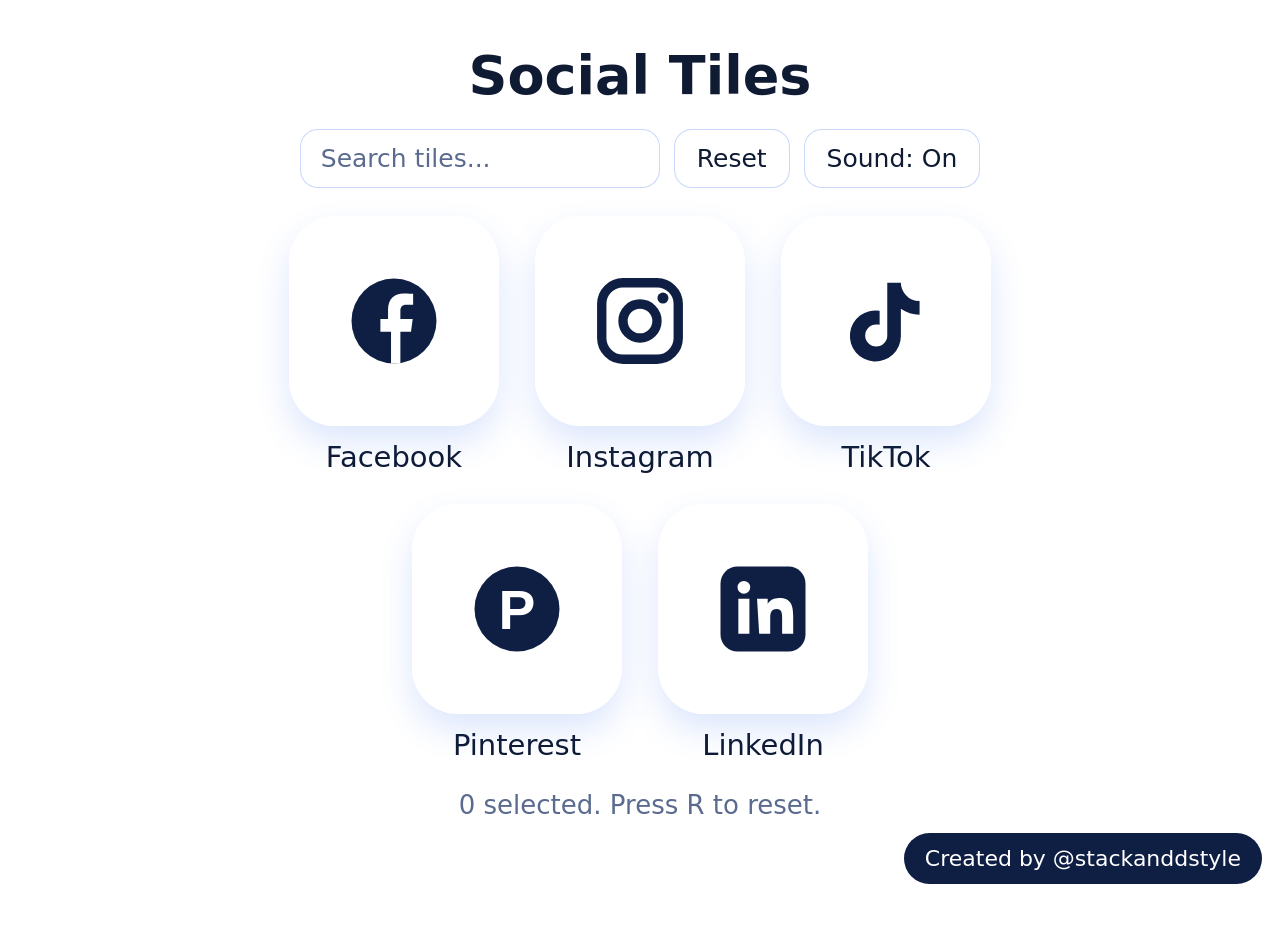
<file: index.html>
<!DOCTYPE html>
<html lang="en">
<head>
  <meta charset="UTF-8">
  <meta name="viewport" content="width=device-width, initial-scale=1">
  <title>3D Social Tiles</title>
  <link rel="stylesheet" href="style.css">
</head>
<body>
  <!-- Shared gradient used by the Instagram logo when it is active -->
  <svg width="0" height="0" style="position:absolute" aria-hidden="true" focusable="false">
    <defs>
      <linearGradient id="igGrad" x1="0" y1="1" x2="1" y2="0">
        <stop offset="0" stop-color="#FEDA75"/>
        <stop offset=".35" stop-color="#FA7E1E"/>
        <stop offset=".65" stop-color="#D62976"/>
        <stop offset="1" stop-color="#4F5BD5"/>
      </linearGradient>
    </defs>
  </svg>

  <main class="demo" aria-labelledby="demo-title">
    <h1 id="demo-title" class="demo__title">Social Tiles</h1>

    <div class="demo__controls">
      <label class="visually-hidden" for="search">Search tiles</label>
      <input id="search" class="demo__search" type="search" placeholder="Search tiles..." autocomplete="off">
      <button id="reset" class="demo__btn" type="button">Reset</button>
      <button id="sound" class="demo__btn" type="button" aria-pressed="true">Sound: On</button>
    </div>

    <div class="stage" id="stage" role="group" aria-label="Social media tiles">

      <div class="slot">
        <button class="tile" type="button" data-id="facebook" data-label="Facebook" aria-pressed="false" aria-label="Facebook" style="--brand:#1877F2">
          <span class="tile__glass">
            <svg class="ic" viewBox="0 0 24 24" aria-hidden="true">
              <circle class="shape" cx="12" cy="12" r="10"/>
              <path class="mark" d="M13.5 22v-7.5h2.5l.4-3h-2.9V9.7c0-.9.3-1.5 1.5-1.5h1.5V5.6c-.3 0-1.2-.1-2.2-.1-2.2 0-3.7 1.3-3.7 3.8v2.2H8.8v3h2.5V22z"/>
            </svg>
          </span>
        </button>
        <span class="tile__label">Facebook</span>
      </div>

      <div class="slot">
        <button class="tile" type="button" data-id="instagram" data-label="Instagram" aria-pressed="false" aria-label="Instagram" style="--brand:#E1306C">
          <span class="tile__glass">
            <svg class="ic" viewBox="0 0 24 24" aria-hidden="true">
              <rect class="ig" x="3" y="3" width="18" height="18" rx="5" fill="none" stroke-width="2.2"/>
              <circle class="ig" cx="12" cy="12" r="4" fill="none" stroke-width="2.2"/>
              <circle class="igdot" cx="17.4" cy="6.6" r="1.3"/>
            </svg>
          </span>
        </button>
        <span class="tile__label">Instagram</span>
      </div>

      <div class="slot">
        <button class="tile" type="button" data-id="tiktok" data-label="TikTok" aria-pressed="false" aria-label="TikTok" style="--brand:#111111">
          <span class="tile__glass">
            <svg class="ic" viewBox="0 0 24 24" aria-hidden="true">
              <path class="tt-c" transform="translate(-.9 -.6)" d="M16.6 5.8A4.3 4.3 0 0 1 15.5 3h-3.2v12.4a2.6 2.6 0 1 1-2.6-2.6c.3 0 .5 0 .8.1V9.6a6 6 0 1 0 5 5.9V9.1a7.6 7.6 0 0 0 4.4 1.4V7.3a4.3 4.3 0 0 1-3.3-1.5z"/>
              <path class="tt-p" transform="translate(.9 .6)" d="M16.6 5.8A4.3 4.3 0 0 1 15.5 3h-3.2v12.4a2.6 2.6 0 1 1-2.6-2.6c.3 0 .5 0 .8.1V9.6a6 6 0 1 0 5 5.9V9.1a7.6 7.6 0 0 0 4.4 1.4V7.3a4.3 4.3 0 0 1-3.3-1.5z"/>
              <path class="shape" d="M16.6 5.8A4.3 4.3 0 0 1 15.5 3h-3.2v12.4a2.6 2.6 0 1 1-2.6-2.6c.3 0 .5 0 .8.1V9.6a6 6 0 1 0 5 5.9V9.1a7.6 7.6 0 0 0 4.4 1.4V7.3a4.3 4.3 0 0 1-3.3-1.5z"/>
            </svg>
          </span>
        </button>
        <span class="tile__label">TikTok</span>
      </div>

      <div class="slot">
        <button class="tile" type="button" data-id="pinterest" data-label="Pinterest" aria-pressed="false" aria-label="Pinterest" style="--brand:#E60023">
          <span class="tile__glass">
            <svg class="ic" viewBox="0 0 24 24" aria-hidden="true">
              <circle class="shape" cx="12" cy="12" r="10"/>
              <text class="mark" x="12" y="16.8" text-anchor="middle" font-family="Poppins, Arial, sans-serif" font-weight="700" font-size="13">P</text>
            </svg>
          </span>
        </button>
        <span class="tile__label">Pinterest</span>
      </div>

      <div class="slot">
        <button class="tile" type="button" data-id="linkedin" data-label="LinkedIn" aria-pressed="false" aria-label="LinkedIn" style="--brand:#0A66C2">
          <span class="tile__glass">
            <svg class="ic" viewBox="0 0 24 24" aria-hidden="true">
              <rect class="shape" x="2" y="2" width="20" height="20" rx="4"/>
              <path class="mark" d="M6.2 9.6h2.6v8.2H6.2zM7.5 5.4a1.5 1.5 0 1 1 0 3 1.5 1.5 0 0 1 0-3zM10.6 9.6h2.5v1.2c.4-.7 1.3-1.4 2.7-1.4 2.8 0 3.3 1.8 3.3 4.2v4.2h-2.6v-3.7c0-.9 0-2.1-1.3-2.1s-1.5 1-1.5 2v3.8h-2.6z"/>
            </svg>
          </span>
        </button>
        <span class="tile__label">LinkedIn</span>
      </div>

    </div>

    <p class="demo__hint" id="hint" aria-live="polite">Hover a tile to see its brand color. Click to select.</p>
  </main>

  <div class="credit">Created by @stackanddstyle</div>
  <script src="script.js"></script>
</body>
</html>
</file>
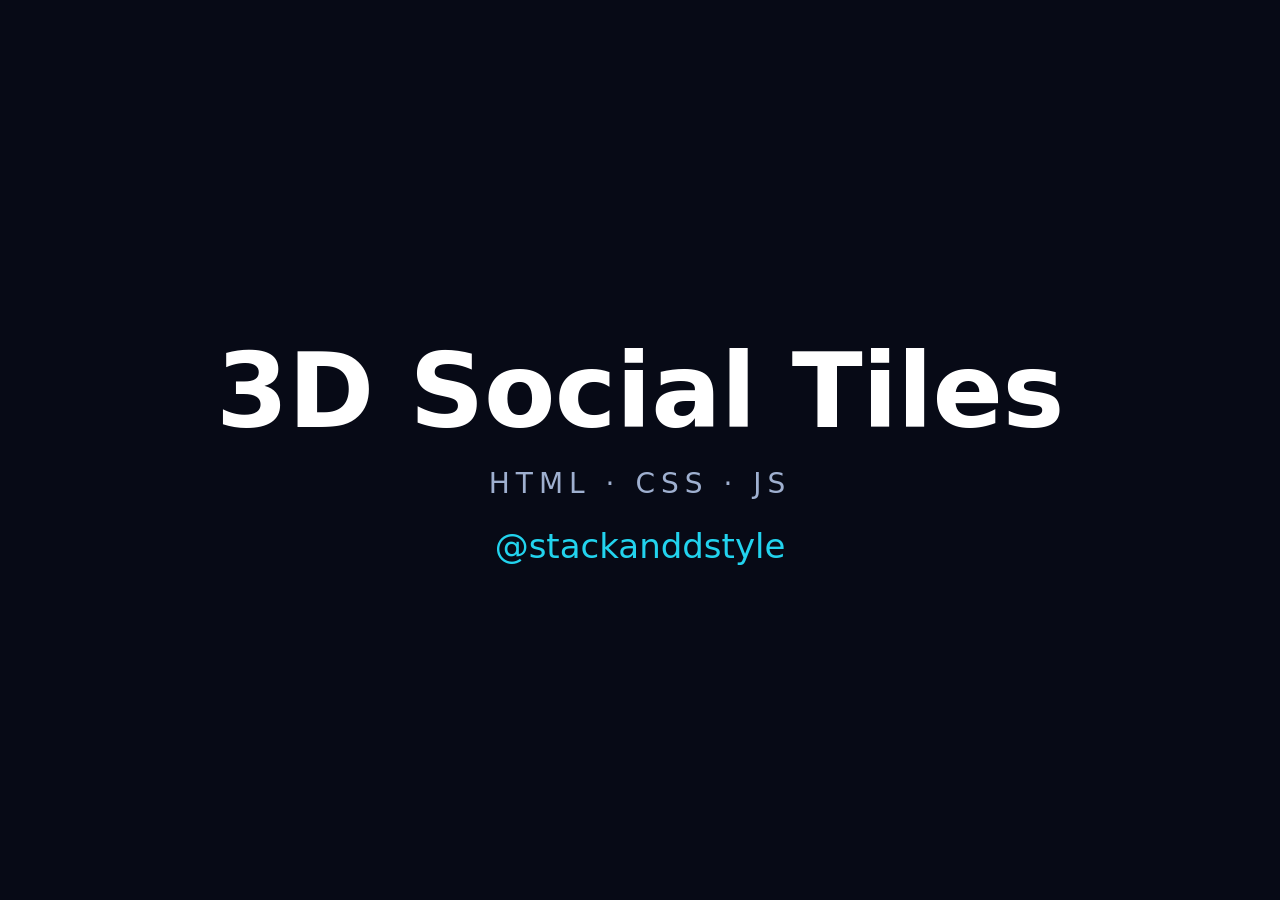
<file: split-screen.html>
<!DOCTYPE html>
<html lang="en">
<head>
<meta charset="UTF-8">
<meta name="viewport" content="width=device-width, initial-scale=1">
<title>3D Social Tiles - Split Screen Showcase</title>
<style>
/* Showcase page. Fixed palette from the design brief; 1920x1080 in the video. */
:root{
  --page:#070a16; --panel:#0d1124; --ink:#f1f5ff; --soft:#9fb0d0;
  --cyan:#22d3ee; --violet:#2563eb; --html:#f97316; --css:#3b82f6; --js:#facc15;
  --line:rgba(255,255,255,.12); --dark:#0a1023; --mono:'Cascadia Code','Fira Code','JetBrains Mono',Consolas,'DejaVu Sans Mono','Liberation Mono',monospace;
}
*{box-sizing:border-box}
html,body{margin:0;height:100%;background:var(--page);color:var(--ink);font-family:'Poppins',system-ui,sans-serif;overflow:hidden}
body{background:var(--page)}
.app{height:100%;display:flex;flex-direction:column;padding:26px 28px 28px}

/* ---- Header ---- */
.top{height:66px;flex:none;display:flex;align-items:center;justify-content:space-between;padding:0 6px}
.brand{display:flex;align-items:center;gap:14px}
.glow{width:14px;height:14px;border-radius:50%;background:linear-gradient(135deg,var(--violet),var(--cyan));box-shadow:0 0 14px rgba(139,92,246,.8),0 0 26px rgba(34,211,238,.45)}
.brand .name{font-size:24px;font-weight:600;letter-spacing:.2px}
.techs{display:flex;gap:10px;margin-left:6px;align-items:center}
.techs svg{width:22px;height:22px;display:block}
.pill{padding:10px 20px;border-radius:999px;border:1px solid var(--line);background:rgba(255,255,255,.06);font-size:16px;font-weight:500;color:#cfe0ff}
.pill b{color:var(--cyan);font-weight:600}

/* ---- Two panels ---- */
.split{flex:1;min-height:0;display:flex;flex-direction:column;gap:14px}
.split > .panel:first-child{flex:1.22 1 0}
.split > .panel:last-child{flex:.78 1 0}
.panel{min-width:0;min-height:0;display:flex;flex-direction:column;border-radius:18px;background:var(--panel);border:1px solid var(--line);box-shadow:0 30px 60px rgba(0,0,0,.55);overflow:hidden}
.titlebar{height:52px;flex:none;display:flex;align-items:center;gap:12px;padding:0 18px;border-bottom:1px solid var(--line);background:rgba(255,255,255,.03)}
.traffic{display:flex;gap:8px}
.traffic i{width:12px;height:12px;border-radius:50%;display:block}
.traffic .r{background:#ff5f57}.traffic .y{background:#febc2e}.traffic .g{background:#28c840}
.titlebar .label{font-size:15px;color:var(--soft);margin-left:6px}
/* Code panel stays dark so the code is easy to read */
.split > .panel:last-child{background:var(--dark);border-color:rgba(255,255,255,.08)}
.split > .panel:last-child .titlebar{background:rgba(255,255,255,.03);border-bottom-color:rgba(255,255,255,.1)}
.split > .panel:last-child .titlebar .label{color:#c4bde0}
.split > .panel:last-child .tab{color:#b8b2d6}
.split > .panel:last-child .tab[aria-selected="true"]{background:rgba(255,255,255,.1);color:#fff}
.split > .panel:last-child .filename{color:#b8b2d6}
.split > .panel:last-child .copy{background:rgba(255,255,255,.08);border-color:rgba(255,255,255,.15);color:#fff}
.split > .panel:last-child .code-area{background:var(--dark)}

/* Live preview */
.frame{flex:1;width:100%;border:0;background:#eef4ff;display:block}

/* Code panel */
.tabs{display:flex;align-items:stretch;height:100%;margin-left:6px}
.tab{position:relative;display:flex;align-items:center;gap:8px;padding:0 14px;border:0;background:transparent;color:var(--soft);font:500 15px 'Poppins',sans-serif;cursor:pointer;border-radius:10px 10px 0 0}
.tab svg{width:18px;height:18px}
.tab[aria-selected="true"]{background:rgba(255,255,255,.08);color:var(--ink)}
.tab[aria-selected="true"]::after{content:"";position:absolute;left:10px;right:10px;bottom:0;height:3px;border-radius:3px;background:var(--c)}
.tab:focus-visible{outline:2px solid var(--cyan);outline-offset:-2px}
.filename{font-family:var(--mono);font-size:13px;color:var(--soft);margin-left:auto}
.copy{margin-left:12px;padding:7px 14px;border-radius:9px;border:1px solid var(--line);background:rgba(255,255,255,.06);color:var(--ink);font:500 13px 'Poppins',sans-serif;cursor:pointer;min-width:74px}
.copy:focus-visible{outline:2px solid var(--cyan);outline-offset:2px}

.code-area{flex:1;min-height:0;overflow:auto;padding:14px 22px 18px;scrollbar-width:thin;scrollbar-color:#2a3350 transparent}
.code-area::-webkit-scrollbar{width:8px}
.code-area::-webkit-scrollbar-thumb{background:#2a3350;border-radius:8px}
.code-pane{margin:0;font-family:var(--mono);font-size:13px;line-height:1.7;color:#e2e8f0;white-space:pre;tab-size:2}
.code-pane[hidden]{display:none}
.cm{color:#6b7fa3;font-style:italic}
.st{color:#86efac}
.kw{color:#c084fc}
.tg{color:#fb7185}
.at{color:#fbbf24}
.nu{color:#fb923c}
.fn{color:#60a5fa}
.pr{color:#93c5fd}
.bi{color:#5eead4}

/* ---- Intro and ending overlays (driven by the video timeline) ---- */
.overlay{position:fixed;inset:0;background:var(--page);display:flex;flex-direction:column;align-items:center;justify-content:center;text-align:center;pointer-events:none;z-index:50;opacity:0}
#intro{opacity:1}
#intro .t{font-size:104px;font-weight:600;letter-spacing:-.5px;line-height:1.1;color:#fff}
#intro .s{font-size:28px;color:var(--soft);letter-spacing:6px;margin-top:18px}
#intro .h{font-size:34px;color:var(--cyan);margin-top:26px;font-weight:500}
#ending .a{font-size:30px;color:var(--soft)}
#ending .b{font-size:70px;font-weight:700;color:var(--cyan);margin:6px 0}
#ending .c{font-size:24px;color:var(--soft)}

/* Fake cursor: white arrow, black outline. Moved by the recorder. */
#cursor{position:fixed;left:0;top:0;width:30px;height:30px;z-index:60;pointer-events:none;opacity:0;transform-origin:2px 2px}

/* Credit pill for the intro-free live view is on the demo; header pill is the handle */

/* Portrait (9:16 reel) sizing: bigger code text and intro title so they read on a phone */
@media (max-width: 1200px) {
  #intro .t { font-size: 76px; }
  #intro .s { font-size: 26px; }
  #intro .h { font-size: 32px; }
  #ending .b { font-size: 64px; }
  .code-pane { font-size: 19px; line-height: 1.6; }
  .tab { font-size: 17px; padding: 0 16px; }
  .filename { display: none; }
  .brand .name { font-size: 26px; }
  .pill { font-size: 17px; }
}
</style>
</head>
<body>
<div class="app">
  <header class="top">
    <div class="brand">
      <span class="glow" aria-hidden="true"></span>
      <span class="name">3D Social Tiles</span>
      <span class="techs" aria-label="HTML, CSS and JavaScript">
        <svg viewBox="0 0 24 24" aria-hidden="true"><path d="M12 1.5 21 4.6l-1.6 13.1L12 22.5l-7.4-4.8L3 4.6z" fill="#f97316"/><text x="12" y="16" text-anchor="middle" font-family="Poppins,sans-serif" font-weight="700" font-size="9" fill="#fff">5</text></svg>
        <svg viewBox="0 0 24 24" aria-hidden="true"><path d="M12 1.5 21 4.6l-1.6 13.1L12 22.5l-7.4-4.8L3 4.6z" fill="#3b82f6"/><text x="12" y="16" text-anchor="middle" font-family="Poppins,sans-serif" font-weight="700" font-size="9" fill="#fff">3</text></svg>
        <svg viewBox="0 0 24 24" aria-hidden="true"><rect x="2" y="2" width="20" height="20" rx="3" fill="#facc15"/><text x="12" y="16.5" text-anchor="middle" font-family="Poppins,sans-serif" font-weight="700" font-size="9" fill="#111">JS</text></svg>
      </span>
    </div>
    <div class="pill">Created by <b>@stackanddstyle</b></div>
  </header>

  <main class="split">
    <section class="panel" aria-label="Live preview">
      <div class="titlebar">
        <span class="traffic" aria-hidden="true"><i class="r"></i><i class="y"></i><i class="g"></i></span>
        <span class="label">Live Preview</span>
      </div>
      <iframe class="frame" id="demo" srcdoc="&lt;!DOCTYPE html&gt;
&lt;html lang=&quot;en&quot;&gt;
&lt;head&gt;
  &lt;meta charset=&quot;UTF-8&quot;&gt;
  &lt;meta name=&quot;viewport&quot; content=&quot;width=device-width, initial-scale=1&quot;&gt;
  &lt;title&gt;3D Social Tiles&lt;/title&gt;
  &lt;style&gt;
/* =========================================================
   CHANGE COLORS HERE
   Edit only the values in this block to restyle the demo.
   Brand colors for each tile are set on the button (--brand).
   ========================================================= */
:root {
  /* Reference theme: light blue demo area, navy ink, blue accent */
  --bg-top: #f1f6fe;          /* demo background top */
  --bg-bottom: #e3ebfb;       /* demo background bottom */
  --glow-violet: rgba(37, 99, 235, 0.14);   /* soft blue glow */
  --glow-cyan: rgba(14, 165, 233, 0.12);    /* soft sky glow */
  --ink: #0f1a33;             /* main text (navy) */
  --ink-soft: #5b6b8f;        /* hints and captions */
  --accent-a: #2563eb;        /* accent blue */
  --accent-b: #0ea5e9;        /* accent sky */
  --icon-idle: #0f1f44;       /* icon colour before hover (navy) */
  --glass: rgba(255, 255, 255, 0.72);
  --glass-edge: rgba(255, 255, 255, 0.95);
  --field: #ffffff;
  --field-line: rgba(37, 99, 235, 0.25);
  --credit-bg: #0f1f44;       /* navy credit pill */
  --credit-ink: #ffffff;
  /* ========================================================= */
  --focus: 0 0 0 3px rgba(37, 99, 235, 0.45);
}

* { box-sizing: border-box; }
html, body { height: 100%; margin: 0; }

body {
  font-family: &#x27;Poppins&#x27;, system-ui, -apple-system, &#x27;Segoe UI&#x27;, sans-serif;
  color: var(--ink);
  background: linear-gradient(180deg, var(--sky-top) 0%, var(--sky-bottom) 100%);
  overflow: hidden;
}

.visually-hidden {
  position: absolute; width: 1px; height: 1px; overflow: hidden;
  clip: rect(0 0 0 0); white-space: nowrap;
}

/* ---------- Layout ---------- */
.demo {
  min-height: 100%;
  display: flex; flex-direction: column;
  align-items: center; justify-content: center;
  gap: 22px;
  padding: 28px 20px 60px;
}
.demo__title {
  margin: 0; font-size: 32px; font-weight: 700;
  font-family: &#x27;Fredoka&#x27;, &#x27;Poppins&#x27;, system-ui, sans-serif;
  color: var(--ink);
}

.demo__controls { display: flex; gap: 10px; align-items: center; flex-wrap: wrap; justify-content: center; }

.demo__search, .demo__btn {
  padding: 10px 14px;
  border-radius: 12px;
  border: 1px solid var(--field-line);
  background: var(--field);
  color: var(--ink);
  font: inherit; font-size: 15px;
  backdrop-filter: blur(8px);
}
.demo__search { width: 220px; }
.demo__search::placeholder { color: var(--ink-soft); }
.demo__btn { cursor: pointer; }
.demo__btn[aria-pressed=&quot;false&quot;] { opacity: 0.6; }
.demo__btn { color: var(--ink); }

.demo__search:focus-visible, .demo__btn:focus-visible, .tile:focus-visible { outline: none; box-shadow: var(--focus); border-radius: 30px; }

.demo__hint { margin: 0; color: var(--ink-soft); font-size: 16px; min-height: 1.4em; }

/* ---------- Glass social tiles ---------- */
.stage {
  display: flex; flex-wrap: wrap; justify-content: center;
  gap: 34px 36px;
  perspective: 800px;
  padding: 20px;
  max-width: 1000px;
}

/* Each slot keeps the tile and its label together.
   The JS script sets --lift (0..1) and --hide (0..1) on the slot. */
.slot {
  --lift: 0;
  --hide: 0;
  display: flex; flex-direction: column; align-items: center; gap: 12px;
  opacity: calc(1 - var(--hide));
  transform: scale(calc(1 - var(--hide) * 0.5));
}

.tile {
  --rx: 0deg;
  --ry: 0deg;
  position: relative;
  width: 150px; height: 150px;
  border: 0; padding: 0; background: none; cursor: pointer;
  transform:
    perspective(700px)
    rotateX(var(--rx)) rotateY(var(--ry))
    translateY(calc(var(--lift) * -12px));
  will-change: transform;
}

/* The glass square */
.tile__glass {
  position: absolute; inset: 0;
  display: grid; place-items: center;
  border-radius: 32px;
  background: var(--glass);
  border: 1.5px solid var(--glass-edge);
  backdrop-filter: blur(14px) saturate(160%);
  -webkit-backdrop-filter: blur(14px) saturate(160%);
  box-shadow:
    inset 0 1px 0 rgba(255, 255, 255, 0.9),
    0 16px 34px rgba(37, 99, 235, 0.16);
}

/* Glow in the brand colour when lifted or selected */
.tile[aria-pressed=&quot;true&quot;] .tile__glass,
.tile:hover .tile__glass {
  box-shadow:
    inset 0 1px 0 rgba(255, 255, 255, 0.95),
    0 18px 40px color-mix(in srgb, var(--brand) 38%, transparent),
    0 0 0 1px color-mix(in srgb, var(--brand) 25%, transparent);
}

.ic { width: 68px; height: 68px; color: var(--icon-idle); transition: none; }

/* Idle: all icon parts show in slate. Mark (letter) is white.
   On hover or select the shape takes the brand&#x27;s original colour. */
.ic .shape { fill: currentColor; }
.ic .mark  { fill: #ffffff; }
.ic .ig    { fill: none; stroke: currentColor; }
.ic .igdot { fill: currentColor; }
.ic .tt-c, .ic .tt-p { fill: #25F4EE; opacity: 0; }
.ic .tt-p  { fill: #FE2C55; }

.tile:hover .ic, .tile[aria-pressed=&quot;true&quot;] .ic { color: var(--brand); }
.tile:hover .ic .ig, .tile[aria-pressed=&quot;true&quot;] .ic .ig { stroke: url(#igGrad); }
.tile:hover .ic .igdot, .tile[aria-pressed=&quot;true&quot;] .ic .igdot { fill: url(#igGrad); }
.tile:hover .ic .tt-c, .tile[aria-pressed=&quot;true&quot;] .ic .tt-c,
.tile:hover .ic .tt-p, .tile[aria-pressed=&quot;true&quot;] .ic .tt-p { opacity: 1; }
.tile:hover .ic .mark, .tile[aria-pressed=&quot;true&quot;] .ic .mark { fill: #ffffff; }

.tile__label {
  font-size: 15px; font-weight: 500;
  color: var(--ink);
  pointer-events: none;
}
.tile[aria-pressed=&quot;true&quot;] ~ .tile__label, .slot:has(.tile[aria-pressed=&quot;true&quot;]) .tile__label { color: var(--brand); font-weight: 600; }

/* ---------- Credit pill ---------- */
.credit {
  position: fixed; right: 18px; bottom: 16px;
  padding: 8px 14px; border-radius: 999px;
  background: var(--credit-bg);
  border: 1px solid rgba(15, 31, 68, 0.25);
  color: var(--credit-ink);
  font-size: 13px; font-weight: 500;
  backdrop-filter: blur(6px);
}

/* ---------- Reduced motion: no motion, changes are instant ---------- */
@media (prefers-reduced-motion: reduce) {
  .tile { will-change: auto; }
}

/* ---------- Narrow screens ---------- */
@media (max-width: 560px) {
  .tile { width: 110px; height: 110px; }
  .ic { width: 50px; height: 50px; }
  .stage { gap: 22px 18px; }
  .demo__search { width: 160px; }
}

/* ---------- Big, readable demo on wide screens (reels and desktop) ---------- */
@media (min-width: 900px) {
  .demo { gap: 22px; padding: 44px 24px 120px; justify-content: flex-start; }
  .demo__title { font-size: 54px; }
  .demo__controls { gap: 14px; }
  .demo__search { width: 360px; font-size: 25px; padding: 14px 20px; border-radius: 18px; }
  .demo__btn { font-size: 25px; padding: 14px 22px; border-radius: 18px; }
  .demo__hint { font-size: 26px; }
  .stage { gap: 30px 36px; padding: 6px; max-width: 780px; }
  .slot { gap: 14px; }
  .tile { width: 210px; height: 210px; }
  .tile__glass { border-radius: 46px; }
  .ic { width: 102px; height: 102px; }
  .tile__label { font-size: 29px; }
  .credit { font-size: 22px; padding: 12px 20px; }
}

&lt;/style&gt;
&lt;/head&gt;
&lt;body&gt;
  &lt;!-- Shared gradient used by the Instagram logo when it is active --&gt;
  &lt;svg width=&quot;0&quot; height=&quot;0&quot; style=&quot;position:absolute&quot; aria-hidden=&quot;true&quot; focusable=&quot;false&quot;&gt;
    &lt;defs&gt;
      &lt;linearGradient id=&quot;igGrad&quot; x1=&quot;0&quot; y1=&quot;1&quot; x2=&quot;1&quot; y2=&quot;0&quot;&gt;
        &lt;stop offset=&quot;0&quot; stop-color=&quot;#FEDA75&quot;/&gt;
        &lt;stop offset=&quot;.35&quot; stop-color=&quot;#FA7E1E&quot;/&gt;
        &lt;stop offset=&quot;.65&quot; stop-color=&quot;#D62976&quot;/&gt;
        &lt;stop offset=&quot;1&quot; stop-color=&quot;#4F5BD5&quot;/&gt;
      &lt;/linearGradient&gt;
    &lt;/defs&gt;
  &lt;/svg&gt;

  &lt;main class=&quot;demo&quot; aria-labelledby=&quot;demo-title&quot;&gt;
    &lt;h1 id=&quot;demo-title&quot; class=&quot;demo__title&quot;&gt;Social Tiles&lt;/h1&gt;

    &lt;div class=&quot;demo__controls&quot;&gt;
      &lt;label class=&quot;visually-hidden&quot; for=&quot;search&quot;&gt;Search tiles&lt;/label&gt;
      &lt;input id=&quot;search&quot; class=&quot;demo__search&quot; type=&quot;search&quot; placeholder=&quot;Search tiles...&quot; autocomplete=&quot;off&quot;&gt;
      &lt;button id=&quot;reset&quot; class=&quot;demo__btn&quot; type=&quot;button&quot;&gt;Reset&lt;/button&gt;
      &lt;button id=&quot;sound&quot; class=&quot;demo__btn&quot; type=&quot;button&quot; aria-pressed=&quot;true&quot;&gt;Sound: On&lt;/button&gt;
    &lt;/div&gt;

    &lt;div class=&quot;stage&quot; id=&quot;stage&quot; role=&quot;group&quot; aria-label=&quot;Social media tiles&quot;&gt;

      &lt;div class=&quot;slot&quot;&gt;
        &lt;button class=&quot;tile&quot; type=&quot;button&quot; data-id=&quot;facebook&quot; data-label=&quot;Facebook&quot; aria-pressed=&quot;false&quot; aria-label=&quot;Facebook&quot; style=&quot;--brand:#1877F2&quot;&gt;
          &lt;span class=&quot;tile__glass&quot;&gt;
            &lt;svg class=&quot;ic&quot; viewBox=&quot;0 0 24 24&quot; aria-hidden=&quot;true&quot;&gt;
              &lt;circle class=&quot;shape&quot; cx=&quot;12&quot; cy=&quot;12&quot; r=&quot;10&quot;/&gt;
              &lt;path class=&quot;mark&quot; d=&quot;M13.5 22v-7.5h2.5l.4-3h-2.9V9.7c0-.9.3-1.5 1.5-1.5h1.5V5.6c-.3 0-1.2-.1-2.2-.1-2.2 0-3.7 1.3-3.7 3.8v2.2H8.8v3h2.5V22z&quot;/&gt;
            &lt;/svg&gt;
          &lt;/span&gt;
        &lt;/button&gt;
        &lt;span class=&quot;tile__label&quot;&gt;Facebook&lt;/span&gt;
      &lt;/div&gt;

      &lt;div class=&quot;slot&quot;&gt;
        &lt;button class=&quot;tile&quot; type=&quot;button&quot; data-id=&quot;instagram&quot; data-label=&quot;Instagram&quot; aria-pressed=&quot;false&quot; aria-label=&quot;Instagram&quot; style=&quot;--brand:#E1306C&quot;&gt;
          &lt;span class=&quot;tile__glass&quot;&gt;
            &lt;svg class=&quot;ic&quot; viewBox=&quot;0 0 24 24&quot; aria-hidden=&quot;true&quot;&gt;
              &lt;rect class=&quot;ig&quot; x=&quot;3&quot; y=&quot;3&quot; width=&quot;18&quot; height=&quot;18&quot; rx=&quot;5&quot; fill=&quot;none&quot; stroke-width=&quot;2.2&quot;/&gt;
              &lt;circle class=&quot;ig&quot; cx=&quot;12&quot; cy=&quot;12&quot; r=&quot;4&quot; fill=&quot;none&quot; stroke-width=&quot;2.2&quot;/&gt;
              &lt;circle class=&quot;igdot&quot; cx=&quot;17.4&quot; cy=&quot;6.6&quot; r=&quot;1.3&quot;/&gt;
            &lt;/svg&gt;
          &lt;/span&gt;
        &lt;/button&gt;
        &lt;span class=&quot;tile__label&quot;&gt;Instagram&lt;/span&gt;
      &lt;/div&gt;

      &lt;div class=&quot;slot&quot;&gt;
        &lt;button class=&quot;tile&quot; type=&quot;button&quot; data-id=&quot;tiktok&quot; data-label=&quot;TikTok&quot; aria-pressed=&quot;false&quot; aria-label=&quot;TikTok&quot; style=&quot;--brand:#111111&quot;&gt;
          &lt;span class=&quot;tile__glass&quot;&gt;
            &lt;svg class=&quot;ic&quot; viewBox=&quot;0 0 24 24&quot; aria-hidden=&quot;true&quot;&gt;
              &lt;path class=&quot;tt-c&quot; transform=&quot;translate(-.9 -.6)&quot; d=&quot;M16.6 5.8A4.3 4.3 0 0 1 15.5 3h-3.2v12.4a2.6 2.6 0 1 1-2.6-2.6c.3 0 .5 0 .8.1V9.6a6 6 0 1 0 5 5.9V9.1a7.6 7.6 0 0 0 4.4 1.4V7.3a4.3 4.3 0 0 1-3.3-1.5z&quot;/&gt;
              &lt;path class=&quot;tt-p&quot; transform=&quot;translate(.9 .6)&quot; d=&quot;M16.6 5.8A4.3 4.3 0 0 1 15.5 3h-3.2v12.4a2.6 2.6 0 1 1-2.6-2.6c.3 0 .5 0 .8.1V9.6a6 6 0 1 0 5 5.9V9.1a7.6 7.6 0 0 0 4.4 1.4V7.3a4.3 4.3 0 0 1-3.3-1.5z&quot;/&gt;
              &lt;path class=&quot;shape&quot; d=&quot;M16.6 5.8A4.3 4.3 0 0 1 15.5 3h-3.2v12.4a2.6 2.6 0 1 1-2.6-2.6c.3 0 .5 0 .8.1V9.6a6 6 0 1 0 5 5.9V9.1a7.6 7.6 0 0 0 4.4 1.4V7.3a4.3 4.3 0 0 1-3.3-1.5z&quot;/&gt;
            &lt;/svg&gt;
          &lt;/span&gt;
        &lt;/button&gt;
        &lt;span class=&quot;tile__label&quot;&gt;TikTok&lt;/span&gt;
      &lt;/div&gt;

      &lt;div class=&quot;slot&quot;&gt;
        &lt;button class=&quot;tile&quot; type=&quot;button&quot; data-id=&quot;pinterest&quot; data-label=&quot;Pinterest&quot; aria-pressed=&quot;false&quot; aria-label=&quot;Pinterest&quot; style=&quot;--brand:#E60023&quot;&gt;
          &lt;span class=&quot;tile__glass&quot;&gt;
            &lt;svg class=&quot;ic&quot; viewBox=&quot;0 0 24 24&quot; aria-hidden=&quot;true&quot;&gt;
              &lt;circle class=&quot;shape&quot; cx=&quot;12&quot; cy=&quot;12&quot; r=&quot;10&quot;/&gt;
              &lt;text class=&quot;mark&quot; x=&quot;12&quot; y=&quot;16.8&quot; text-anchor=&quot;middle&quot; font-family=&quot;Poppins, Arial, sans-serif&quot; font-weight=&quot;700&quot; font-size=&quot;13&quot;&gt;P&lt;/text&gt;
            &lt;/svg&gt;
          &lt;/span&gt;
        &lt;/button&gt;
        &lt;span class=&quot;tile__label&quot;&gt;Pinterest&lt;/span&gt;
      &lt;/div&gt;

      &lt;div class=&quot;slot&quot;&gt;
        &lt;button class=&quot;tile&quot; type=&quot;button&quot; data-id=&quot;linkedin&quot; data-label=&quot;LinkedIn&quot; aria-pressed=&quot;false&quot; aria-label=&quot;LinkedIn&quot; style=&quot;--brand:#0A66C2&quot;&gt;
          &lt;span class=&quot;tile__glass&quot;&gt;
            &lt;svg class=&quot;ic&quot; viewBox=&quot;0 0 24 24&quot; aria-hidden=&quot;true&quot;&gt;
              &lt;rect class=&quot;shape&quot; x=&quot;2&quot; y=&quot;2&quot; width=&quot;20&quot; height=&quot;20&quot; rx=&quot;4&quot;/&gt;
              &lt;path class=&quot;mark&quot; d=&quot;M6.2 9.6h2.6v8.2H6.2zM7.5 5.4a1.5 1.5 0 1 1 0 3 1.5 1.5 0 0 1 0-3zM10.6 9.6h2.5v1.2c.4-.7 1.3-1.4 2.7-1.4 2.8 0 3.3 1.8 3.3 4.2v4.2h-2.6v-3.7c0-.9 0-2.1-1.3-2.1s-1.5 1-1.5 2v3.8h-2.6z&quot;/&gt;
            &lt;/svg&gt;
          &lt;/span&gt;
        &lt;/button&gt;
        &lt;span class=&quot;tile__label&quot;&gt;LinkedIn&lt;/span&gt;
      &lt;/div&gt;

    &lt;/div&gt;

    &lt;p class=&quot;demo__hint&quot; id=&quot;hint&quot; aria-live=&quot;polite&quot;&gt;Hover a tile to see its brand color. Click to select.&lt;/p&gt;
  &lt;/main&gt;

  &lt;div class=&quot;credit&quot;&gt;Created by @stackanddstyle&lt;/div&gt;
  &lt;script&gt;
/* =========================================================
   3D Social Tiles - behaviour
   - Hover: the tile tilts toward the cursor and shows its brand colour
   - Click: selects the tile (saved between visits); a short sound plays
   - Search: typing hides tiles that do not match
   - Keyboard: Tab / arrows to move, Enter or Space to select, R to reset
   - Motion is eased once per animation frame; reduced-motion users get instant changes
   ========================================================= */

(function () {
  &#x27;use strict&#x27;;

  const STORAGE_KEY = &#x27;social-tiles:selected&#x27;;
  const SOUND_KEY = &#x27;social-tiles:sound&#x27;;
  const reduceMotion = window.matchMedia(&#x27;(prefers-reduced-motion: reduce)&#x27;).matches;
  const EASE = reduceMotion ? 1 : 0.18;   // 1 = jump straight to the target

  const stage = document.getElementById(&#x27;stage&#x27;);
  const search = document.getElementById(&#x27;search&#x27;);
  const resetBtn = document.getElementById(&#x27;reset&#x27;);
  const soundBtn = document.getElementById(&#x27;sound&#x27;);
  const hint = document.getElementById(&#x27;hint&#x27;);
  const tiles = Array.from(stage.querySelectorAll(&#x27;.tile&#x27;));

  // Per-tile animation state: current values move toward the targets each frame
  const state = new Map();
  tiles.forEach((tile) =&gt; {
    state.set(tile, {
      lift: 0, hide: 0, hideTarget: 0,
      rx: 0, ry: 0, tx: 0, ty: 0,     // tilt now and target
      hover: false, selected: false,
    });
  });

  /* ---------- Saved state (storage can fail, so guard it) ---------- */
  function loadSaved() {
    try {
      const saved = JSON.parse(localStorage.getItem(STORAGE_KEY) || &#x27;[]&#x27;);
      return Array.isArray(saved) ? saved : [];
    } catch (err) { return []; }
  }
  function saveSelected() {
    const ids = tiles.filter((t) =&gt; state.get(t).selected).map((t) =&gt; t.dataset.id);
    try { localStorage.setItem(STORAGE_KEY, JSON.stringify(ids)); } catch (err) { /* forget silently */ }
  }
  function loadSoundPref() {
    try { return localStorage.getItem(SOUND_KEY) !== &#x27;off&#x27;; } catch (err) { return true; }
  }
  function saveSoundPref(on) {
    try { localStorage.setItem(SOUND_KEY, on ? &#x27;on&#x27; : &#x27;off&#x27;); } catch (err) { /* ignore */ }
  }

  /* ---------- Sound: short synthesized tones (no audio files needed) ---------- */
  let audioCtx = null;
  let soundOn = loadSoundPref();

  function ensureAudio() {
    if (!audioCtx) {
      const AC = window.AudioContext || window.webkitAudioContext;
      if (AC) audioCtx = new AC();
    }
    if (audioCtx &amp;&amp; audioCtx.state === &#x27;suspended&#x27;) audioCtx.resume();
    return audioCtx;
  }

  // A tone that glides from freqA to freqB and fades out
  function tone(freqA, freqB, dur, vol) {
    if (!soundOn) return;
    const ctx = ensureAudio();
    if (!ctx) return;
    const osc = ctx.createOscillator();
    const gain = ctx.createGain();
    const now = ctx.currentTime;
    osc.type = &#x27;sine&#x27;;
    osc.frequency.setValueAtTime(freqA, now);
    osc.frequency.exponentialRampToValueAtTime(freqB, now + dur);
    gain.gain.setValueAtTime(0.0001, now);
    gain.gain.exponentialRampToValueAtTime(vol, now + 0.006);
    gain.gain.exponentialRampToValueAtTime(0.0001, now + dur);
    osc.connect(gain).connect(ctx.destination);
    osc.start(now);
    osc.stop(now + dur + 0.02);
  }
  const playSelect = () =&gt; tone(520, 880, 0.12, 0.18);
  const playReset = () =&gt; tone(880, 440, 0.22, 0.14);

  function setSoundButton() {
    soundBtn.setAttribute(&#x27;aria-pressed&#x27;, soundOn ? &#x27;true&#x27; : &#x27;false&#x27;);
    soundBtn.textContent = &#x27;Sound: &#x27; + (soundOn ? &#x27;On&#x27; : &#x27;Off&#x27;);
  }

  /* ---------- Helpers ---------- */
  function setPressed(tile, on) { tile.setAttribute(&#x27;aria-pressed&#x27;, on ? &#x27;true&#x27; : &#x27;false&#x27;); }
  function selectedCount() { return tiles.filter((t) =&gt; state.get(t).selected).length; }
  function updateHint(message) {
    hint.textContent = message || (selectedCount() + &#x27; selected. Press R to reset.&#x27;);
  }

  /* ---------- Actions ---------- */
  function toggleTile(tile) {
    const s = state.get(tile);
    s.selected = !s.selected;
    setPressed(tile, s.selected);
    saveSelected();
    playSelect();
    updateHint(tile.dataset.label + (s.selected ? &#x27; selected. &#x27; : &#x27; cleared. &#x27;) + selectedCount() + &#x27; selected.&#x27;);
  }

  function applySearch() {
    const q = search.value.trim().toLowerCase();
    tiles.forEach((t) =&gt; {
      const match = q === &#x27;&#x27; || t.dataset.label.toLowerCase().includes(q);
      state.get(t).hideTarget = match ? 0 : 1;
      t.dataset.match = match ? &#x27;yes&#x27; : &#x27;no&#x27;;
    });
    const visible = tiles.filter((t) =&gt; t.dataset.match === &#x27;yes&#x27;).length;
    updateHint(q ? visible + &#x27; tile(s) match &quot;&#x27; + search.value.trim() + &#x27;&quot;.&#x27; : undefined);
  }

  function resetAll() {
    search.value = &#x27;&#x27;;
    tiles.forEach((t) =&gt; { state.get(t).selected = false; setPressed(t, false); });
    saveSelected();
    applySearch();
    playReset();
    updateHint(&#x27;Reset. Hover a tile to see its brand colour.&#x27;);
  }

  /* ---------- Pointer tilt: the tile leans toward the cursor ---------- */
  function tiltFromPointer(tile, e) {
    const r = tile.getBoundingClientRect();
    const px = (e.clientX - r.left) / r.width - 0.5;    // -0.5..0.5
    const py = (e.clientY - r.top) / r.height - 0.5;
    const s = state.get(tile);
    s.tx = py * -16;    // rotateX (degrees)
    s.ty = px * 16;     // rotateY (degrees)
  }

  /* ---------- Events ---------- */
  tiles.forEach((tile) =&gt; {
    tile.addEventListener(&#x27;click&#x27;, () =&gt; { ensureAudio(); toggleTile(tile); });
    tile.addEventListener(&#x27;pointerenter&#x27;, (e) =&gt; { state.get(tile).hover = true; tiltFromPointer(tile, e); });
    tile.addEventListener(&#x27;pointermove&#x27;, (e) =&gt; tiltFromPointer(tile, e));
    tile.addEventListener(&#x27;pointerleave&#x27;, () =&gt; { const s = state.get(tile); s.hover = false; s.tx = 0; s.ty = 0; });
    tile.addEventListener(&#x27;focus&#x27;, () =&gt; { state.get(tile).hover = true; });
    tile.addEventListener(&#x27;blur&#x27;, () =&gt; { state.get(tile).hover = false; });
  });

  stage.addEventListener(&#x27;keydown&#x27;, (e) =&gt; {
    const idx = tiles.indexOf(document.activeElement);
    if (idx &lt; 0) return;
    if (e.key === &#x27;ArrowRight&#x27; || e.key === &#x27;ArrowLeft&#x27;) {
      e.preventDefault();
      const next = (idx + (e.key === &#x27;ArrowRight&#x27; ? 1 : tiles.length - 1)) % tiles.length;
      tiles[next].focus();
    }
  });

  search.addEventListener(&#x27;input&#x27;, applySearch);
  resetBtn.addEventListener(&#x27;click&#x27;, () =&gt; { ensureAudio(); resetAll(); });
  soundBtn.addEventListener(&#x27;click&#x27;, () =&gt; {
    soundOn = !soundOn;
    saveSoundPref(soundOn);
    setSoundButton();
    if (soundOn) { ensureAudio(); playSelect(); }
  });

  document.addEventListener(&#x27;keydown&#x27;, (e) =&gt; {
    const typing = e.target instanceof HTMLInputElement;
    if (!typing &amp;&amp; (e.key === &#x27;r&#x27; || e.key === &#x27;R&#x27;)) resetAll();
  });

  /* ---------- Restore saved selection ---------- */
  const saved = loadSaved();
  tiles.forEach((t) =&gt; {
    const on = saved.includes(t.dataset.id);
    state.get(t).selected = on;
    setPressed(t, on);
  });
  setSoundButton();
  updateHint();

  /* ---------- Animation loop: ease every value toward its target once per frame ---------- */
  function frame() {
    tiles.forEach((tile) =&gt; {
      const s = state.get(tile);
      const liftTarget = s.selected ? 1 : s.hover ? 0.6 : 0;

      s.lift += (liftTarget - s.lift) * EASE;
      s.hide += (s.hideTarget - s.hide) * EASE;
      s.rx += (s.tx - s.rx) * EASE;
      s.ry += (s.ty - s.ry) * EASE;

      if (Math.abs(liftTarget - s.lift) &lt; 0.001) s.lift = liftTarget;
      if (Math.abs(s.hideTarget - s.hide) &lt; 0.001) s.hide = s.hideTarget;

      tile.style.setProperty(&#x27;--rx&#x27;, s.rx.toFixed(3) + &#x27;deg&#x27;);
      tile.style.setProperty(&#x27;--ry&#x27;, s.ry.toFixed(3) + &#x27;deg&#x27;);
      const slot = tile.parentElement;   // lift and hide live on the slot
      slot.style.setProperty(&#x27;--lift&#x27;, s.lift.toFixed(4));
      slot.style.setProperty(&#x27;--hide&#x27;, s.hide.toFixed(4));
    });
    requestAnimationFrame(frame);
  }
  requestAnimationFrame(frame);
})();

&lt;/script&gt;
&lt;/body&gt;
&lt;/html&gt;
" title="Live demo of 3D Social Tiles"></iframe>
    </section>

    <section class="panel" aria-label="Source code">
      <div class="titlebar">
        <span class="traffic" aria-hidden="true"><i class="r"></i><i class="y"></i><i class="g"></i></span>
        <div class="tabs" role="tablist" aria-label="Source files">
          <button class="tab" role="tab" id="tab-html" aria-controls="codeArea" aria-selected="true" data-key="html" style="--c:var(--html)">
            <svg viewBox="0 0 24 24" aria-hidden="true"><path d="M12 1.5 21 4.6l-1.6 13.1L12 22.5l-7.4-4.8L3 4.6z" fill="#f97316"/><text x="12" y="16" text-anchor="middle" font-family="Poppins,sans-serif" font-weight="700" font-size="9" fill="#fff">5</text></svg>HTML
          </button>
          <button class="tab" role="tab" id="tab-css" aria-controls="codeArea" aria-selected="false" data-key="css" style="--c:var(--css)">
            <svg viewBox="0 0 24 24" aria-hidden="true"><path d="M12 1.5 21 4.6l-1.6 13.1L12 22.5l-7.4-4.8L3 4.6z" fill="#3b82f6"/><text x="12" y="16" text-anchor="middle" font-family="Poppins,sans-serif" font-weight="700" font-size="9" fill="#fff">3</text></svg>CSS
          </button>
          <button class="tab" role="tab" id="tab-js" aria-controls="codeArea" aria-selected="false" data-key="js" style="--c:var(--js)">
            <svg viewBox="0 0 24 24" aria-hidden="true"><rect x="2" y="2" width="20" height="20" rx="3" fill="#facc15"/><text x="12" y="16.5" text-anchor="middle" font-family="Poppins,sans-serif" font-weight="700" font-size="9" fill="#111">JS</text></svg>JS
          </button>
        </div>
        <span class="filename" id="filename">index.html</span>
        <button class="copy" id="copyBtn" type="button">Copy</button>
      </div>
      <div class="code-area" id="codeArea" tabindex="0" aria-labelledby="tab-html">
<pre class="code-pane" data-pane="html" ><code><span class="cm">&lt;!DOCTYPE html&gt;</span>
&lt;<span class="tg">html</span> <span class="at">lang</span>=<span class="st">"en"</span>&gt;
&lt;<span class="tg">head</span>&gt;
  &lt;<span class="tg">meta</span> <span class="at">charset</span>=<span class="st">"UTF-8"</span>&gt;
  &lt;<span class="tg">meta</span> <span class="at">name</span>=<span class="st">"viewport"</span> <span class="at">content</span>=<span class="st">"width=device-width, initial-scale=1"</span>&gt;
  &lt;<span class="tg">title</span>&gt;3D Social Tiles&lt;/<span class="tg">title</span>&gt;
  &lt;<span class="tg">link</span> <span class="at">rel</span>=<span class="st">"stylesheet"</span> <span class="at">href</span>=<span class="st">"style.css"</span>&gt;
&lt;/<span class="tg">head</span>&gt;
&lt;<span class="tg">body</span>&gt;
  <span class="cm">&lt;!-- Shared gradient used by the Instagram logo when it is active --&gt;</span>
  &lt;<span class="tg">svg</span> <span class="at">width</span>=<span class="st">"0"</span> <span class="at">height</span>=<span class="st">"0"</span> <span class="at">style</span>=<span class="st">"position:absolute"</span> <span class="at">aria-hidden</span>=<span class="st">"true"</span> <span class="at">focusable</span>=<span class="st">"false"</span>&gt;
    &lt;<span class="tg">defs</span>&gt;
      &lt;<span class="tg">linearGradient</span> <span class="at">id</span>=<span class="st">"igGrad"</span> <span class="at">x1</span>=<span class="st">"0"</span> <span class="at">y1</span>=<span class="st">"1"</span> <span class="at">x2</span>=<span class="st">"1"</span> <span class="at">y2</span>=<span class="st">"0"</span>&gt;
        &lt;<span class="tg">stop</span> <span class="at">offset</span>=<span class="st">"0"</span> <span class="at">stop-color</span>=<span class="st">"#FEDA75"</span>/&gt;
        &lt;<span class="tg">stop</span> <span class="at">offset</span>=<span class="st">".35"</span> <span class="at">stop-color</span>=<span class="st">"#FA7E1E"</span>/&gt;
        &lt;<span class="tg">stop</span> <span class="at">offset</span>=<span class="st">".65"</span> <span class="at">stop-color</span>=<span class="st">"#D62976"</span>/&gt;
        &lt;<span class="tg">stop</span> <span class="at">offset</span>=<span class="st">"1"</span> <span class="at">stop-color</span>=<span class="st">"#4F5BD5"</span>/&gt;
      &lt;/<span class="tg">linearGradient</span>&gt;
    &lt;/<span class="tg">defs</span>&gt;
  &lt;/<span class="tg">svg</span>&gt;

  &lt;<span class="tg">main</span> <span class="at">class</span>=<span class="st">"demo"</span> <span class="at">aria-labelledby</span>=<span class="st">"demo-title"</span>&gt;
    &lt;<span class="tg">h1</span> <span class="at">id</span>=<span class="st">"demo-title"</span> <span class="at">class</span>=<span class="st">"demo__title"</span>&gt;Social Tiles&lt;/<span class="tg">h1</span>&gt;

    &lt;<span class="tg">div</span> <span class="at">class</span>=<span class="st">"demo__controls"</span>&gt;
      &lt;<span class="tg">label</span> <span class="at">class</span>=<span class="st">"visually-hidden"</span> <span class="at">for</span>=<span class="st">"search"</span>&gt;Search tiles&lt;/<span class="tg">label</span>&gt;
      &lt;<span class="tg">input</span> <span class="at">id</span>=<span class="st">"search"</span> <span class="at">class</span>=<span class="st">"demo__search"</span> <span class="at">type</span>=<span class="st">"search"</span> <span class="at">placeholder</span>=<span class="st">"Search tiles..."</span> <span class="at">autocomplete</span>=<span class="st">"off"</span>&gt;
      &lt;<span class="tg">button</span> <span class="at">id</span>=<span class="st">"reset"</span> <span class="at">class</span>=<span class="st">"demo__btn"</span> <span class="at">type</span>=<span class="st">"button"</span>&gt;Reset&lt;/<span class="tg">button</span>&gt;
      &lt;<span class="tg">button</span> <span class="at">id</span>=<span class="st">"sound"</span> <span class="at">class</span>=<span class="st">"demo__btn"</span> <span class="at">type</span>=<span class="st">"button"</span> <span class="at">aria-pressed</span>=<span class="st">"true"</span>&gt;Sound: On&lt;/<span class="tg">button</span>&gt;
    &lt;/<span class="tg">div</span>&gt;

    &lt;<span class="tg">div</span> <span class="at">class</span>=<span class="st">"stage"</span> <span class="at">id</span>=<span class="st">"stage"</span> <span class="at">role</span>=<span class="st">"group"</span> <span class="at">aria-label</span>=<span class="st">"Social media tiles"</span>&gt;

      &lt;<span class="tg">div</span> <span class="at">class</span>=<span class="st">"slot"</span>&gt;
        &lt;<span class="tg">button</span> <span class="at">class</span>=<span class="st">"tile"</span> <span class="at">type</span>=<span class="st">"button"</span> <span class="at">data-id</span>=<span class="st">"facebook"</span> <span class="at">data-label</span>=<span class="st">"Facebook"</span> <span class="at">aria-pressed</span>=<span class="st">"false"</span> <span class="at">aria-label</span>=<span class="st">"Facebook"</span> <span class="at">style</span>=<span class="st">"--brand:#1877F2"</span>&gt;
          &lt;<span class="tg">span</span> <span class="at">class</span>=<span class="st">"tile__glass"</span>&gt;
            &lt;<span class="tg">svg</span> <span class="at">class</span>=<span class="st">"ic"</span> <span class="at">viewBox</span>=<span class="st">"0 0 24 24"</span> <span class="at">aria-hidden</span>=<span class="st">"true"</span>&gt;
              &lt;<span class="tg">circle</span> <span class="at">class</span>=<span class="st">"shape"</span> <span class="at">cx</span>=<span class="st">"12"</span> <span class="at">cy</span>=<span class="st">"12"</span> <span class="at">r</span>=<span class="st">"10"</span>/&gt;
              &lt;<span class="tg">path</span> <span class="at">class</span>=<span class="st">"mark"</span> <span class="at">d</span>=<span class="st">"M13.5 22v-7.5h2.5l.4-3h-2.9V9.7c0-.9.3-1.5 1.5-1.5h1.5V5.6c-.3 0-1.2-.1-2.2-.1-2.2 0-3.7 1.3-3.7 3.8v2.2H8.8v3h2.5V22z"</span>/&gt;
            &lt;/<span class="tg">svg</span>&gt;
          &lt;/<span class="tg">span</span>&gt;
        &lt;/<span class="tg">button</span>&gt;
        &lt;<span class="tg">span</span> <span class="at">class</span>=<span class="st">"tile__label"</span>&gt;Facebook&lt;/<span class="tg">span</span>&gt;
      &lt;/<span class="tg">div</span>&gt;

      &lt;<span class="tg">div</span> <span class="at">class</span>=<span class="st">"slot"</span>&gt;
        &lt;<span class="tg">button</span> <span class="at">class</span>=<span class="st">"tile"</span> <span class="at">type</span>=<span class="st">"button"</span> <span class="at">data-id</span>=<span class="st">"instagram"</span> <span class="at">data-label</span>=<span class="st">"Instagram"</span> <span class="at">aria-pressed</span>=<span class="st">"false"</span> <span class="at">aria-label</span>=<span class="st">"Instagram"</span> <span class="at">style</span>=<span class="st">"--brand:#E1306C"</span>&gt;
          &lt;<span class="tg">span</span> <span class="at">class</span>=<span class="st">"tile__glass"</span>&gt;
            &lt;<span class="tg">svg</span> <span class="at">class</span>=<span class="st">"ic"</span> <span class="at">viewBox</span>=<span class="st">"0 0 24 24"</span> <span class="at">aria-hidden</span>=<span class="st">"true"</span>&gt;
              &lt;<span class="tg">rect</span> <span class="at">class</span>=<span class="st">"ig"</span> <span class="at">x</span>=<span class="st">"3"</span> <span class="at">y</span>=<span class="st">"3"</span> <span class="at">width</span>=<span class="st">"18"</span> <span class="at">height</span>=<span class="st">"18"</span> <span class="at">rx</span>=<span class="st">"5"</span> <span class="at">fill</span>=<span class="st">"none"</span> <span class="at">stroke-width</span>=<span class="st">"2.2"</span>/&gt;
              &lt;<span class="tg">circle</span> <span class="at">class</span>=<span class="st">"ig"</span> <span class="at">cx</span>=<span class="st">"12"</span> <span class="at">cy</span>=<span class="st">"12"</span> <span class="at">r</span>=<span class="st">"4"</span> <span class="at">fill</span>=<span class="st">"none"</span> <span class="at">stroke-width</span>=<span class="st">"2.2"</span>/&gt;
              &lt;<span class="tg">circle</span> <span class="at">class</span>=<span class="st">"igdot"</span> <span class="at">cx</span>=<span class="st">"17.4"</span> <span class="at">cy</span>=<span class="st">"6.6"</span> <span class="at">r</span>=<span class="st">"1.3"</span>/&gt;
            &lt;/<span class="tg">svg</span>&gt;
          &lt;/<span class="tg">span</span>&gt;
        &lt;/<span class="tg">button</span>&gt;
        &lt;<span class="tg">span</span> <span class="at">class</span>=<span class="st">"tile__label"</span>&gt;Instagram&lt;/<span class="tg">span</span>&gt;
      &lt;/<span class="tg">div</span>&gt;

      &lt;<span class="tg">div</span> <span class="at">class</span>=<span class="st">"slot"</span>&gt;
        &lt;<span class="tg">button</span> <span class="at">class</span>=<span class="st">"tile"</span> <span class="at">type</span>=<span class="st">"button"</span> <span class="at">data-id</span>=<span class="st">"tiktok"</span> <span class="at">data-label</span>=<span class="st">"TikTok"</span> <span class="at">aria-pressed</span>=<span class="st">"false"</span> <span class="at">aria-label</span>=<span class="st">"TikTok"</span> <span class="at">style</span>=<span class="st">"--brand:#111111"</span>&gt;
          &lt;<span class="tg">span</span> <span class="at">class</span>=<span class="st">"tile__glass"</span>&gt;
            &lt;<span class="tg">svg</span> <span class="at">class</span>=<span class="st">"ic"</span> <span class="at">viewBox</span>=<span class="st">"0 0 24 24"</span> <span class="at">aria-hidden</span>=<span class="st">"true"</span>&gt;
              &lt;<span class="tg">path</span> <span class="at">class</span>=<span class="st">"tt-c"</span> <span class="at">transform</span>=<span class="st">"translate(-.9 -.6)"</span> <span class="at">d</span>=<span class="st">"M16.6 5.8A4.3 4.3 0 0 1 15.5 3h-3.2v12.4a2.6 2.6 0 1 1-2.6-2.6c.3 0 .5 0 .8.1V9.6a6 6 0 1 0 5 5.9V9.1a7.6 7.6 0 0 0 4.4 1.4V7.3a4.3 4.3 0 0 1-3.3-1.5z"</span>/&gt;
              &lt;<span class="tg">path</span> <span class="at">class</span>=<span class="st">"tt-p"</span> <span class="at">transform</span>=<span class="st">"translate(.9 .6)"</span> <span class="at">d</span>=<span class="st">"M16.6 5.8A4.3 4.3 0 0 1 15.5 3h-3.2v12.4a2.6 2.6 0 1 1-2.6-2.6c.3 0 .5 0 .8.1V9.6a6 6 0 1 0 5 5.9V9.1a7.6 7.6 0 0 0 4.4 1.4V7.3a4.3 4.3 0 0 1-3.3-1.5z"</span>/&gt;
              &lt;<span class="tg">path</span> <span class="at">class</span>=<span class="st">"shape"</span> <span class="at">d</span>=<span class="st">"M16.6 5.8A4.3 4.3 0 0 1 15.5 3h-3.2v12.4a2.6 2.6 0 1 1-2.6-2.6c.3 0 .5 0 .8.1V9.6a6 6 0 1 0 5 5.9V9.1a7.6 7.6 0 0 0 4.4 1.4V7.3a4.3 4.3 0 0 1-3.3-1.5z"</span>/&gt;
            &lt;/<span class="tg">svg</span>&gt;
          &lt;/<span class="tg">span</span>&gt;
        &lt;/<span class="tg">button</span>&gt;
        &lt;<span class="tg">span</span> <span class="at">class</span>=<span class="st">"tile__label"</span>&gt;TikTok&lt;/<span class="tg">span</span>&gt;
      &lt;/<span class="tg">div</span>&gt;

      &lt;<span class="tg">div</span> <span class="at">class</span>=<span class="st">"slot"</span>&gt;
        &lt;<span class="tg">button</span> <span class="at">class</span>=<span class="st">"tile"</span> <span class="at">type</span>=<span class="st">"button"</span> <span class="at">data-id</span>=<span class="st">"pinterest"</span> <span class="at">data-label</span>=<span class="st">"Pinterest"</span> <span class="at">aria-pressed</span>=<span class="st">"false"</span> <span class="at">aria-label</span>=<span class="st">"Pinterest"</span> <span class="at">style</span>=<span class="st">"--brand:#E60023"</span>&gt;
          &lt;<span class="tg">span</span> <span class="at">class</span>=<span class="st">"tile__glass"</span>&gt;
            &lt;<span class="tg">svg</span> <span class="at">class</span>=<span class="st">"ic"</span> <span class="at">viewBox</span>=<span class="st">"0 0 24 24"</span> <span class="at">aria-hidden</span>=<span class="st">"true"</span>&gt;
              &lt;<span class="tg">circle</span> <span class="at">class</span>=<span class="st">"shape"</span> <span class="at">cx</span>=<span class="st">"12"</span> <span class="at">cy</span>=<span class="st">"12"</span> <span class="at">r</span>=<span class="st">"10"</span>/&gt;
              &lt;<span class="tg">text</span> <span class="at">class</span>=<span class="st">"mark"</span> <span class="at">x</span>=<span class="st">"12"</span> <span class="at">y</span>=<span class="st">"16.8"</span> <span class="at">text-anchor</span>=<span class="st">"middle"</span> <span class="at">font-family</span>=<span class="st">"Poppins, Arial, sans-serif"</span> <span class="at">font-weight</span>=<span class="st">"700"</span> <span class="at">font-size</span>=<span class="st">"13"</span>&gt;P&lt;/<span class="tg">text</span>&gt;
            &lt;/<span class="tg">svg</span>&gt;
          &lt;/<span class="tg">span</span>&gt;
        &lt;/<span class="tg">button</span>&gt;
        &lt;<span class="tg">span</span> <span class="at">class</span>=<span class="st">"tile__label"</span>&gt;Pinterest&lt;/<span class="tg">span</span>&gt;
      &lt;/<span class="tg">div</span>&gt;

      &lt;<span class="tg">div</span> <span class="at">class</span>=<span class="st">"slot"</span>&gt;
        &lt;<span class="tg">button</span> <span class="at">class</span>=<span class="st">"tile"</span> <span class="at">type</span>=<span class="st">"button"</span> <span class="at">data-id</span>=<span class="st">"linkedin"</span> <span class="at">data-label</span>=<span class="st">"LinkedIn"</span> <span class="at">aria-pressed</span>=<span class="st">"false"</span> <span class="at">aria-label</span>=<span class="st">"LinkedIn"</span> <span class="at">style</span>=<span class="st">"--brand:#0A66C2"</span>&gt;
          &lt;<span class="tg">span</span> <span class="at">class</span>=<span class="st">"tile__glass"</span>&gt;
            &lt;<span class="tg">svg</span> <span class="at">class</span>=<span class="st">"ic"</span> <span class="at">viewBox</span>=<span class="st">"0 0 24 24"</span> <span class="at">aria-hidden</span>=<span class="st">"true"</span>&gt;
              &lt;<span class="tg">rect</span> <span class="at">class</span>=<span class="st">"shape"</span> <span class="at">x</span>=<span class="st">"2"</span> <span class="at">y</span>=<span class="st">"2"</span> <span class="at">width</span>=<span class="st">"20"</span> <span class="at">height</span>=<span class="st">"20"</span> <span class="at">rx</span>=<span class="st">"4"</span>/&gt;
              &lt;<span class="tg">path</span> <span class="at">class</span>=<span class="st">"mark"</span> <span class="at">d</span>=<span class="st">"M6.2 9.6h2.6v8.2H6.2zM7.5 5.4a1.5 1.5 0 1 1 0 3 1.5 1.5 0 0 1 0-3zM10.6 9.6h2.5v1.2c.4-.7 1.3-1.4 2.7-1.4 2.8 0 3.3 1.8 3.3 4.2v4.2h-2.6v-3.7c0-.9 0-2.1-1.3-2.1s-1.5 1-1.5 2v3.8h-2.6z"</span>/&gt;
            &lt;/<span class="tg">svg</span>&gt;
          &lt;/<span class="tg">span</span>&gt;
        &lt;/<span class="tg">button</span>&gt;
        &lt;<span class="tg">span</span> <span class="at">class</span>=<span class="st">"tile__label"</span>&gt;LinkedIn&lt;/<span class="tg">span</span>&gt;
      &lt;/<span class="tg">div</span>&gt;

    &lt;/<span class="tg">div</span>&gt;

    &lt;<span class="tg">p</span> <span class="at">class</span>=<span class="st">"demo__hint"</span> <span class="at">id</span>=<span class="st">"hint"</span> <span class="at">aria-live</span>=<span class="st">"polite"</span>&gt;Hover a tile to see its brand color. Click to select.&lt;/<span class="tg">p</span>&gt;
  &lt;/<span class="tg">main</span>&gt;

  &lt;<span class="tg">div</span> <span class="at">class</span>=<span class="st">"credit"</span>&gt;Created by @stackanddstyle&lt;/<span class="tg">div</span>&gt;
  &lt;<span class="tg">script</span> <span class="at">src</span>=<span class="st">"script.js"</span>&gt;&lt;/<span class="tg">script</span>&gt;
&lt;/<span class="tg">body</span>&gt;
&lt;/<span class="tg">html</span>&gt;
</code></pre>
<pre class="code-pane" data-pane="css" hidden><code><span class="cm">/* =========================================================
   CHANGE COLORS HERE
   Edit only the values in this block to restyle the demo.
   Brand colors for each tile are set on the button (--brand).
   ========================================================= */</span>
:root {
  <span class="cm">/* Reference theme: light blue demo area, navy ink, blue accent */</span>
  <span class="pr">--bg-top</span>: <span class="nu">#f1f6fe</span>;          <span class="cm">/* demo background top */</span>
  <span class="pr">--bg-bottom</span>: <span class="nu">#e3ebfb</span>;       <span class="cm">/* demo background bottom */</span>
  <span class="pr">--glow-violet</span>: <span class="bi">rgba</span>(<span class="nu">37</span>, <span class="nu">99</span>, <span class="nu">235</span>, <span class="nu">0.14</span>);   <span class="cm">/* soft blue glow */</span>
  <span class="pr">--glow-cyan</span>: <span class="bi">rgba</span>(<span class="nu">14</span>, <span class="nu">165</span>, <span class="nu">233</span>, <span class="nu">0.12</span>);    <span class="cm">/* soft sky glow */</span>
  <span class="pr">--ink</span>: <span class="nu">#0f1a33</span>;             <span class="cm">/* main text (navy) */</span>
  <span class="pr">--ink-soft</span>: <span class="nu">#5b6b8f</span>;        <span class="cm">/* hints and captions */</span>
  <span class="pr">--accent-a</span>: <span class="nu">#2563eb</span>;        <span class="cm">/* accent blue */</span>
  <span class="pr">--accent-b</span>: <span class="nu">#0ea5e9</span>;        <span class="cm">/* accent sky */</span>
  <span class="pr">--icon-idle</span>: <span class="nu">#0f1f44</span>;       <span class="cm">/* icon colour before hover (navy) */</span>
  <span class="pr">--glass</span>: <span class="bi">rgba</span>(<span class="nu">255</span>, <span class="nu">255</span>, <span class="nu">255</span>, <span class="nu">0.72</span>);
  <span class="pr">--glass-edge</span>: <span class="bi">rgba</span>(<span class="nu">255</span>, <span class="nu">255</span>, <span class="nu">255</span>, <span class="nu">0.95</span>);
  <span class="pr">--field</span>: <span class="nu">#ffffff</span>;
  <span class="pr">--field-line</span>: <span class="bi">rgba</span>(<span class="nu">37</span>, <span class="nu">99</span>, <span class="nu">235</span>, <span class="nu">0.25</span>);
  <span class="pr">--credit-bg</span>: <span class="nu">#0f1f44</span>;       <span class="cm">/* navy credit pill */</span>
  <span class="pr">--credit-ink</span>: <span class="nu">#ffffff</span>;
  <span class="cm">/* ========================================================= */</span>
  <span class="pr">--focus</span>: <span class="nu">0</span> <span class="nu">0</span> <span class="nu">0</span> <span class="nu">3</span><span class="pr">px</span> <span class="bi">rgba</span>(<span class="nu">37</span>, <span class="nu">99</span>, <span class="nu">235</span>, <span class="nu">0.45</span>);
}

* { <span class="pr">box-sizing</span>: <span class="pr">border-box</span>; }
<span class="tg">html</span>, <span class="tg">body</span> { <span class="pr">height</span>: <span class="nu">100</span><span class="pr">%</span>; <span class="pr">margin</span>: <span class="nu">0</span>; }

<span class="tg">body</span> {
  <span class="pr">font-family</span>: <span class="st">'Poppins'</span>, system-ui, -apple-system, <span class="st">'Segoe UI'</span>, <span class="pr">sans-serif</span>;
  <span class="pr">color</span>: <span class="fn">var</span>(<span class="pr">--ink</span>);
  <span class="pr">background</span>: <span class="bi">linear-gradient</span>(<span class="nu">180</span><span class="pr">deg</span>, <span class="fn">var</span>(<span class="pr">--sky-top</span>) <span class="nu">0</span><span class="pr">%</span>, <span class="fn">var</span>(<span class="pr">--sky-bottom</span>) <span class="nu">100</span><span class="pr">%</span>);
  <span class="pr">overflow</span>: <span class="pr">hidden</span>;
}

.<span class="tg">visually-hidden</span> {
  <span class="pr">position</span>: <span class="pr">absolute</span>; <span class="pr">width</span>: <span class="nu">1</span><span class="pr">px</span>; <span class="pr">height</span>: <span class="nu">1</span><span class="pr">px</span>; <span class="pr">overflow</span>: <span class="pr">hidden</span>;
  <span class="pr">clip</span>: <span class="bi">rect</span>(<span class="nu">0</span> <span class="nu">0</span> <span class="nu">0</span> <span class="nu">0</span>); <span class="pr">white-space</span>: <span class="pr">nowrap</span>;
}

<span class="cm">/* ---------- Layout ---------- */</span>
.<span class="tg">demo</span> {
  <span class="pr">min-height</span>: <span class="nu">100</span><span class="pr">%</span>;
  <span class="pr">display</span>: <span class="pr">flex</span>; <span class="pr">flex-direction</span>: <span class="pr">column</span>;
  <span class="pr">align-items</span>: <span class="pr">center</span>; <span class="pr">justify-content</span>: <span class="pr">center</span>;
  <span class="pr">gap</span>: <span class="nu">22</span><span class="pr">px</span>;
  <span class="pr">padding</span>: <span class="nu">28</span><span class="pr">px</span> <span class="nu">20</span><span class="pr">px</span> <span class="nu">60</span><span class="pr">px</span>;
}
.<span class="tg">demo__title</span> {
  <span class="pr">margin</span>: <span class="nu">0</span>; <span class="pr">font-size</span>: <span class="nu">32</span><span class="pr">px</span>; <span class="pr">font-weight</span>: <span class="nu">700</span>;
  <span class="pr">font-family</span>: <span class="st">'Fredoka'</span>, <span class="st">'Poppins'</span>, system-ui, <span class="pr">sans-serif</span>;
  <span class="pr">color</span>: <span class="fn">var</span>(<span class="pr">--ink</span>);
}

.<span class="tg">demo__controls</span> { <span class="pr">display</span>: <span class="pr">flex</span>; <span class="pr">gap</span>: <span class="nu">10</span><span class="pr">px</span>; <span class="pr">align-items</span>: <span class="pr">center</span>; <span class="pr">flex-wrap</span>: <span class="pr">wrap</span>; <span class="pr">justify-content</span>: <span class="pr">center</span>; }

.<span class="tg">demo__search</span>, .<span class="tg">demo__btn</span> {
  <span class="pr">padding</span>: <span class="nu">10</span><span class="pr">px</span> <span class="nu">14</span><span class="pr">px</span>;
  <span class="pr">border-radius</span>: <span class="nu">12</span><span class="pr">px</span>;
  <span class="pr">border</span>: <span class="nu">1</span><span class="pr">px</span> <span class="pr">solid</span> <span class="fn">var</span>(<span class="pr">--field-line</span>);
  <span class="pr">background</span>: <span class="fn">var</span>(<span class="pr">--field</span>);
  <span class="pr">color</span>: <span class="fn">var</span>(<span class="pr">--ink</span>);
  <span class="pr">font</span>: <span class="pr">inherit</span>; <span class="pr">font-size</span>: <span class="nu">15</span><span class="pr">px</span>;
  backdrop-filter: <span class="bi">blur</span>(<span class="nu">8</span><span class="pr">px</span>);
}
.<span class="tg">demo__search</span> { <span class="pr">width</span>: <span class="nu">220</span><span class="pr">px</span>; }
.<span class="tg">demo__search</span>::placeholder { <span class="pr">color</span>: <span class="fn">var</span>(<span class="pr">--ink-soft</span>); }
.<span class="tg">demo__btn</span> { <span class="pr">cursor</span>: <span class="pr">pointer</span>; }
.<span class="tg">demo__btn</span>[<span class="tg">aria-pressed</span>=<span class="st">"false"</span>] { <span class="pr">opacity</span>: <span class="nu">0.6</span>; }
.<span class="tg">demo__btn</span> { <span class="pr">color</span>: <span class="fn">var</span>(<span class="pr">--ink</span>); }

.<span class="tg">demo__search</span>:focus-visible, .<span class="tg">demo__btn</span>:focus-visible, .<span class="tg">tile</span>:focus-visible { <span class="pr">outline</span>: <span class="pr">none</span>; <span class="pr">box-shadow</span>: <span class="fn">var</span>(<span class="pr">--focus</span>); <span class="pr">border-radius</span>: <span class="nu">30</span><span class="pr">px</span>; }

.<span class="tg">demo__hint</span> { <span class="pr">margin</span>: <span class="nu">0</span>; <span class="pr">color</span>: <span class="fn">var</span>(<span class="pr">--ink-soft</span>); <span class="pr">font-size</span>: <span class="nu">16</span><span class="pr">px</span>; <span class="pr">min-height</span>: <span class="nu">1.4</span><span class="pr">em</span>; }

<span class="cm">/* ---------- Glass social tiles ---------- */</span>
.<span class="tg">stage</span> {
  <span class="pr">display</span>: <span class="pr">flex</span>; <span class="pr">flex-wrap</span>: <span class="pr">wrap</span>; <span class="pr">justify-content</span>: <span class="pr">center</span>;
  <span class="pr">gap</span>: <span class="nu">34</span><span class="pr">px</span> <span class="nu">36</span><span class="pr">px</span>;
  <span class="pr">perspective</span>: <span class="nu">800</span><span class="pr">px</span>;
  <span class="pr">padding</span>: <span class="nu">20</span><span class="pr">px</span>;
  <span class="pr">max-width</span>: <span class="nu">1000</span><span class="pr">px</span>;
}

<span class="cm">/* Each slot keeps the tile and its label together.
   The JS script sets --lift (0..1) and --hide (0..1) on the slot. */</span>
.<span class="tg">slot</span> {
  <span class="pr">--lift</span>: <span class="nu">0</span>;
  <span class="pr">--hide</span>: <span class="nu">0</span>;
  <span class="pr">display</span>: <span class="pr">flex</span>; <span class="pr">flex-direction</span>: <span class="pr">column</span>; <span class="pr">align-items</span>: <span class="pr">center</span>; <span class="pr">gap</span>: <span class="nu">12</span><span class="pr">px</span>;
  <span class="pr">opacity</span>: <span class="bi">calc</span>(<span class="nu">1</span> - <span class="fn">var</span>(<span class="pr">--hide</span>));
  <span class="pr">transform</span>: <span class="bi">scale</span>(<span class="bi">calc</span>(<span class="nu">1</span> - <span class="fn">var</span>(<span class="pr">--hide</span>) * <span class="nu">0.5</span>));
}

.<span class="tg">tile</span> {
  <span class="pr">--rx</span>: <span class="nu">0</span><span class="pr">deg</span>;
  <span class="pr">--ry</span>: <span class="nu">0</span><span class="pr">deg</span>;
  <span class="pr">position</span>: <span class="pr">relative</span>;
  <span class="pr">width</span>: <span class="nu">150</span><span class="pr">px</span>; <span class="pr">height</span>: <span class="nu">150</span><span class="pr">px</span>;
  <span class="pr">border</span>: <span class="nu">0</span>; <span class="pr">padding</span>: <span class="nu">0</span>; <span class="pr">background</span>: <span class="pr">none</span>; <span class="pr">cursor</span>: <span class="pr">pointer</span>;
  <span class="pr">transform</span>:
    <span class="bi">perspective</span>(<span class="nu">700</span><span class="pr">px</span>)
    <span class="bi">rotateX</span>(<span class="fn">var</span>(<span class="pr">--rx</span>)) <span class="bi">rotateY</span>(<span class="fn">var</span>(<span class="pr">--ry</span>))
    <span class="bi">translateY</span>(<span class="bi">calc</span>(<span class="fn">var</span>(<span class="pr">--lift</span>) * <span class="nu">-12</span><span class="pr">px</span>));
  <span class="pr">will-change</span>: <span class="pr">transform</span>;
}

<span class="cm">/* The glass square */</span>
.<span class="tg">tile__glass</span> {
  <span class="pr">position</span>: <span class="pr">absolute</span>; <span class="pr">inset</span>: <span class="nu">0</span>;
  <span class="pr">display</span>: <span class="pr">grid</span>; <span class="pr">place-items</span>: <span class="pr">center</span>;
  <span class="pr">border-radius</span>: <span class="nu">32</span><span class="pr">px</span>;
  <span class="pr">background</span>: <span class="fn">var</span>(<span class="pr">--glass</span>);
  <span class="pr">border</span>: <span class="nu">1.5</span><span class="pr">px</span> <span class="pr">solid</span> <span class="fn">var</span>(<span class="pr">--glass-edge</span>);
  backdrop-filter: <span class="bi">blur</span>(<span class="nu">14</span><span class="pr">px</span>) <span class="bi">saturate</span>(<span class="nu">160</span><span class="pr">%</span>);
  <span class="pr">-webkit-</span>backdrop-filter: <span class="bi">blur</span>(<span class="nu">14</span><span class="pr">px</span>) <span class="bi">saturate</span>(<span class="nu">160</span><span class="pr">%</span>);
  <span class="pr">box-shadow</span>:
    <span class="pr">inset</span> <span class="nu">0</span> <span class="nu">1</span><span class="pr">px</span> <span class="nu">0</span> <span class="bi">rgba</span>(<span class="nu">255</span>, <span class="nu">255</span>, <span class="nu">255</span>, <span class="nu">0.9</span>),
    <span class="nu">0</span> <span class="nu">16</span><span class="pr">px</span> <span class="nu">34</span><span class="pr">px</span> <span class="bi">rgba</span>(<span class="nu">37</span>, <span class="nu">99</span>, <span class="nu">235</span>, <span class="nu">0.16</span>);
}

<span class="cm">/* Glow in the brand colour when lifted or selected */</span>
.<span class="tg">tile</span>[<span class="tg">aria-pressed</span>=<span class="st">"true"</span>] .<span class="tg">tile__glass</span>,
.<span class="tg">tile</span>:hover .<span class="tg">tile__glass</span> {
  <span class="pr">box-shadow</span>:
    <span class="pr">inset</span> <span class="nu">0</span> <span class="nu">1</span><span class="pr">px</span> <span class="nu">0</span> <span class="bi">rgba</span>(<span class="nu">255</span>, <span class="nu">255</span>, <span class="nu">255</span>, <span class="nu">0.95</span>),
    <span class="nu">0</span> <span class="nu">18</span><span class="pr">px</span> <span class="nu">40</span><span class="pr">px</span> <span class="fn">color-mix</span>(in srgb, <span class="fn">var</span>(<span class="pr">--brand</span>) <span class="nu">38</span><span class="pr">%</span>, <span class="pr">transparent</span>),
    <span class="nu">0</span> <span class="nu">0</span> <span class="nu">0</span> <span class="nu">1</span><span class="pr">px</span> <span class="fn">color-mix</span>(in srgb, <span class="fn">var</span>(<span class="pr">--brand</span>) <span class="nu">25</span><span class="pr">%</span>, <span class="pr">transparent</span>);
}

.<span class="tg">ic</span> { <span class="pr">width</span>: <span class="nu">68</span><span class="pr">px</span>; <span class="pr">height</span>: <span class="nu">68</span><span class="pr">px</span>; <span class="pr">color</span>: <span class="fn">var</span>(<span class="pr">--icon-idle</span>); <span class="pr">transition</span>: <span class="pr">none</span>; }

<span class="cm">/* Idle: all icon parts show in slate. Mark (letter) is white.
   On hover or select the shape takes the brand's original colour. */</span>
.<span class="tg">ic</span> .<span class="tg">shape</span> { <span class="pr">fill</span>: <span class="pr">currentColor</span>; }
.<span class="tg">ic</span> .<span class="tg">mark</span>  { <span class="pr">fill</span>: <span class="nu">#ffffff</span>; }
.<span class="tg">ic</span> .<span class="tg">ig</span>    { <span class="pr">fill</span>: <span class="pr">none</span>; <span class="pr">stroke</span>: <span class="pr">currentColor</span>; }
.<span class="tg">ic</span> .<span class="tg">igdot</span> { <span class="pr">fill</span>: <span class="pr">currentColor</span>; }
.<span class="tg">ic</span> .<span class="tg">tt-c</span>, .<span class="tg">ic</span> .<span class="tg">tt-p</span> { <span class="pr">fill</span>: <span class="nu">#25F4EE</span>; <span class="pr">opacity</span>: <span class="nu">0</span>; }
.<span class="tg">ic</span> .<span class="tg">tt-p</span>  { <span class="pr">fill</span>: <span class="nu">#FE2C55</span>; }

.<span class="tg">tile</span>:hover .<span class="tg">ic</span>, .<span class="tg">tile</span>[<span class="tg">aria-pressed</span>=<span class="st">"true"</span>] .<span class="tg">ic</span> { <span class="pr">color</span>: <span class="fn">var</span>(<span class="pr">--brand</span>); }
.<span class="tg">tile</span>:hover .<span class="tg">ic</span> .<span class="tg">ig</span>, .<span class="tg">tile</span>[<span class="tg">aria-pressed</span>=<span class="st">"true"</span>] .<span class="tg">ic</span> .<span class="tg">ig</span> { <span class="pr">stroke</span>: <span class="bi">url</span>(<span class="st">#igGrad</span>); }
.<span class="tg">tile</span>:hover .<span class="tg">ic</span> .<span class="tg">igdot</span>, .<span class="tg">tile</span>[<span class="tg">aria-pressed</span>=<span class="st">"true"</span>] .<span class="tg">ic</span> .<span class="tg">igdot</span> { <span class="pr">fill</span>: <span class="bi">url</span>(<span class="st">#igGrad</span>); }
.<span class="tg">tile</span>:hover .<span class="tg">ic</span> .<span class="tg">tt-c</span>, .<span class="tg">tile</span>[<span class="tg">aria-pressed</span>=<span class="st">"true"</span>] .<span class="tg">ic</span> .<span class="tg">tt-c</span>,
.<span class="tg">tile</span>:hover .<span class="tg">ic</span> .<span class="tg">tt-p</span>, .<span class="tg">tile</span>[<span class="tg">aria-pressed</span>=<span class="st">"true"</span>] .<span class="tg">ic</span> .<span class="tg">tt-p</span> { <span class="pr">opacity</span>: <span class="nu">1</span>; }
.<span class="tg">tile</span>:hover .<span class="tg">ic</span> .<span class="tg">mark</span>, .<span class="tg">tile</span>[<span class="tg">aria-pressed</span>=<span class="st">"true"</span>] .<span class="tg">ic</span> .<span class="tg">mark</span> { <span class="pr">fill</span>: <span class="nu">#ffffff</span>; }

.<span class="tg">tile__label</span> {
  <span class="pr">font-size</span>: <span class="nu">15</span><span class="pr">px</span>; <span class="pr">font-weight</span>: <span class="nu">500</span>;
  <span class="pr">color</span>: <span class="fn">var</span>(<span class="pr">--ink</span>);
  <span class="pr">pointer-events</span>: <span class="pr">none</span>;
}
.<span class="tg">tile</span>[<span class="tg">aria-pressed</span>=<span class="st">"true"</span>] ~ .<span class="tg">tile__label</span>, .<span class="tg">slot</span>:has(.<span class="tg">tile</span>[<span class="tg">aria-pressed</span>=<span class="st">"true"</span>]) .<span class="tg">tile__label</span> { <span class="pr">color</span>: <span class="fn">var</span>(<span class="pr">--brand</span>); <span class="pr">font-weight</span>: <span class="nu">600</span>; }

<span class="cm">/* ---------- Credit pill ---------- */</span>
.<span class="tg">credit</span> {
  <span class="pr">position</span>: <span class="pr">fixed</span>; <span class="pr">right</span>: <span class="nu">18</span><span class="pr">px</span>; <span class="pr">bottom</span>: <span class="nu">16</span><span class="pr">px</span>;
  <span class="pr">padding</span>: <span class="nu">8</span><span class="pr">px</span> <span class="nu">14</span><span class="pr">px</span>; <span class="pr">border-radius</span>: <span class="nu">999</span><span class="pr">px</span>;
  <span class="pr">background</span>: <span class="fn">var</span>(<span class="pr">--credit-bg</span>);
  <span class="pr">border</span>: <span class="nu">1</span><span class="pr">px</span> <span class="pr">solid</span> <span class="bi">rgba</span>(<span class="nu">15</span>, <span class="nu">31</span>, <span class="nu">68</span>, <span class="nu">0.25</span>);
  <span class="pr">color</span>: <span class="fn">var</span>(<span class="pr">--credit-ink</span>);
  <span class="pr">font-size</span>: <span class="nu">13</span><span class="pr">px</span>; <span class="pr">font-weight</span>: <span class="nu">500</span>;
  backdrop-filter: <span class="bi">blur</span>(<span class="nu">6</span><span class="pr">px</span>);
}

<span class="cm">/* ---------- Reduced motion: no motion, changes are instant ---------- */</span>
@<span class="pr">media</span> (<span class="tg">prefers-reduced-motion</span>: <span class="tg">reduce</span>) {
  .<span class="tg">tile</span> { <span class="pr">will-change</span>: <span class="pr">auto</span>; }
}

<span class="cm">/* ---------- Narrow screens ---------- */</span>
@<span class="pr">media</span> (<span class="tg">max-width</span>: <span class="tg">560px</span>) {
  .<span class="tg">tile</span> { <span class="pr">width</span>: <span class="nu">110</span><span class="pr">px</span>; <span class="pr">height</span>: <span class="nu">110</span><span class="pr">px</span>; }
  .<span class="tg">ic</span> { <span class="pr">width</span>: <span class="nu">50</span><span class="pr">px</span>; <span class="pr">height</span>: <span class="nu">50</span><span class="pr">px</span>; }
  .<span class="tg">stage</span> { <span class="pr">gap</span>: <span class="nu">22</span><span class="pr">px</span> <span class="nu">18</span><span class="pr">px</span>; }
  .<span class="tg">demo__search</span> { <span class="pr">width</span>: <span class="nu">160</span><span class="pr">px</span>; }
}

<span class="cm">/* ---------- Big, readable demo on wide screens (reels and desktop) ---------- */</span>
@<span class="pr">media</span> (<span class="tg">min-width</span>: <span class="tg">900px</span>) {
  .<span class="tg">demo</span> { <span class="pr">gap</span>: <span class="nu">22</span><span class="pr">px</span>; <span class="pr">padding</span>: <span class="nu">44</span><span class="pr">px</span> <span class="nu">24</span><span class="pr">px</span> <span class="nu">120</span><span class="pr">px</span>; <span class="pr">justify-content</span>: <span class="pr">flex-start</span>; }
  .<span class="tg">demo__title</span> { <span class="pr">font-size</span>: <span class="nu">54</span><span class="pr">px</span>; }
  .<span class="tg">demo__controls</span> { <span class="pr">gap</span>: <span class="nu">14</span><span class="pr">px</span>; }
  .<span class="tg">demo__search</span> { <span class="pr">width</span>: <span class="nu">360</span><span class="pr">px</span>; <span class="pr">font-size</span>: <span class="nu">25</span><span class="pr">px</span>; <span class="pr">padding</span>: <span class="nu">14</span><span class="pr">px</span> <span class="nu">20</span><span class="pr">px</span>; <span class="pr">border-radius</span>: <span class="nu">18</span><span class="pr">px</span>; }
  .<span class="tg">demo__btn</span> { <span class="pr">font-size</span>: <span class="nu">25</span><span class="pr">px</span>; <span class="pr">padding</span>: <span class="nu">14</span><span class="pr">px</span> <span class="nu">22</span><span class="pr">px</span>; <span class="pr">border-radius</span>: <span class="nu">18</span><span class="pr">px</span>; }
  .<span class="tg">demo__hint</span> { <span class="pr">font-size</span>: <span class="nu">26</span><span class="pr">px</span>; }
  .<span class="tg">stage</span> { <span class="pr">gap</span>: <span class="nu">30</span><span class="pr">px</span> <span class="nu">36</span><span class="pr">px</span>; <span class="pr">padding</span>: <span class="nu">6</span><span class="pr">px</span>; <span class="pr">max-width</span>: <span class="nu">780</span><span class="pr">px</span>; }
  .<span class="tg">slot</span> { <span class="pr">gap</span>: <span class="nu">14</span><span class="pr">px</span>; }
  .<span class="tg">tile</span> { <span class="pr">width</span>: <span class="nu">210</span><span class="pr">px</span>; <span class="pr">height</span>: <span class="nu">210</span><span class="pr">px</span>; }
  .<span class="tg">tile__glass</span> { <span class="pr">border-radius</span>: <span class="nu">46</span><span class="pr">px</span>; }
  .<span class="tg">ic</span> { <span class="pr">width</span>: <span class="nu">102</span><span class="pr">px</span>; <span class="pr">height</span>: <span class="nu">102</span><span class="pr">px</span>; }
  .<span class="tg">tile__label</span> { <span class="pr">font-size</span>: <span class="nu">29</span><span class="pr">px</span>; }
  .<span class="tg">credit</span> { <span class="pr">font-size</span>: <span class="nu">22</span><span class="pr">px</span>; <span class="pr">padding</span>: <span class="nu">12</span><span class="pr">px</span> <span class="nu">20</span><span class="pr">px</span>; }
}
</code></pre>
<pre class="code-pane" data-pane="js" hidden><code><span class="cm">/* =========================================================
   3D Social Tiles - behaviour
   - Hover: the tile tilts toward the cursor and shows its brand colour
   - Click: selects the tile (saved between visits); a short sound plays
   - Search: typing hides tiles that do not match
   - Keyboard: Tab / arrows to move, Enter or Space to select, R to reset
   - Motion is eased once per animation frame; reduced-motion users get instant changes
   ========================================================= */</span>

(<span class="kw">function</span> () {
  <span class="st">'use strict'</span>;

  <span class="kw">const</span> STORAGE_KEY = <span class="st">'social-tiles:selected'</span>;
  <span class="kw">const</span> SOUND_KEY = <span class="st">'social-tiles:sound'</span>;
  <span class="kw">const</span> reduceMotion = <span class="bi">window</span>.<span class="fn">matchMedia</span>(<span class="st">'(prefers-reduced-motion: reduce)'</span>).matches;
  <span class="kw">const</span> EASE = reduceMotion ? <span class="nu">1</span> : <span class="nu">0.18</span>;   <span class="cm">// 1 = jump straight to the target</span>

  <span class="kw">const</span> stage = <span class="bi">document</span>.<span class="fn">getElementById</span>(<span class="st">'stage'</span>);
  <span class="kw">const</span> search = <span class="bi">document</span>.<span class="fn">getElementById</span>(<span class="st">'search'</span>);
  <span class="kw">const</span> resetBtn = <span class="bi">document</span>.<span class="fn">getElementById</span>(<span class="st">'reset'</span>);
  <span class="kw">const</span> soundBtn = <span class="bi">document</span>.<span class="fn">getElementById</span>(<span class="st">'sound'</span>);
  <span class="kw">const</span> hint = <span class="bi">document</span>.<span class="fn">getElementById</span>(<span class="st">'hint'</span>);
  <span class="kw">const</span> tiles = <span class="bi">Array</span>.<span class="kw">from</span>(stage.<span class="fn">querySelectorAll</span>(<span class="st">'.tile'</span>));

  <span class="cm">// Per-tile animation state: current values move toward the targets each frame</span>
  <span class="kw">const</span> state = new <span class="bi">Map</span>();
  tiles.<span class="fn">forEach</span>((tile) =&gt; {
    state.<span class="fn">set</span>(tile, {
      lift: <span class="nu">0</span>, hide: <span class="nu">0</span>, hideTarget: <span class="nu">0</span>,
      rx: <span class="nu">0</span>, ry: <span class="nu">0</span>, tx: <span class="nu">0</span>, ty: <span class="nu">0</span>,     <span class="cm">// tilt now and target</span>
      hover: <span class="kw">false</span>, selected: <span class="kw">false</span>,
    });
  });

  <span class="cm">/* ---------- Saved state (storage can fail, so guard it) ---------- */</span>
  <span class="kw">function</span> <span class="fn">loadSaved</span>() {
    <span class="kw">try</span> {
      <span class="kw">const</span> saved = <span class="bi">JSON</span>.<span class="fn">parse</span>(localStorage.<span class="fn">getItem</span>(STORAGE_KEY) || <span class="st">'[]'</span>);
      <span class="kw">return</span> <span class="bi">Array</span>.<span class="fn">isArray</span>(saved) ? saved : [];
    } <span class="kw">catch</span> (err) { <span class="kw">return</span> []; }
  }
  <span class="kw">function</span> <span class="fn">saveSelected</span>() {
    <span class="kw">const</span> ids = tiles.<span class="fn">filter</span>((t) =&gt; state.<span class="fn">get</span>(t).selected).<span class="fn">map</span>((t) =&gt; t.dataset.id);
    <span class="kw">try</span> { localStorage.<span class="fn">setItem</span>(STORAGE_KEY, <span class="bi">JSON</span>.<span class="fn">stringify</span>(ids)); } <span class="kw">catch</span> (err) { <span class="cm">/* forget silently */</span> }
  }
  <span class="kw">function</span> <span class="fn">loadSoundPref</span>() {
    <span class="kw">try</span> { <span class="kw">return</span> localStorage.<span class="fn">getItem</span>(SOUND_KEY) !== <span class="st">'off'</span>; } <span class="kw">catch</span> (err) { <span class="kw">return</span> <span class="kw">true</span>; }
  }
  <span class="kw">function</span> <span class="fn">saveSoundPref</span>(on) {
    <span class="kw">try</span> { localStorage.<span class="fn">setItem</span>(SOUND_KEY, on ? <span class="st">'on'</span> : <span class="st">'off'</span>); } <span class="kw">catch</span> (err) { <span class="cm">/* ignore */</span> }
  }

  <span class="cm">/* ---------- Sound: short synthesized tones (no audio files needed) ---------- */</span>
  <span class="kw">let</span> audioCtx = <span class="kw">null</span>;
  <span class="kw">let</span> soundOn = <span class="fn">loadSoundPref</span>();

  <span class="kw">function</span> <span class="fn">ensureAudio</span>() {
    <span class="kw">if</span> (!audioCtx) {
      <span class="kw">const</span> AC = <span class="bi">window</span>.AudioContext || <span class="bi">window</span>.webkitAudioContext;
      <span class="kw">if</span> (AC) audioCtx = new <span class="fn">AC</span>();
    }
    <span class="kw">if</span> (audioCtx &amp;&amp; audioCtx.state === <span class="st">'suspended'</span>) audioCtx.<span class="fn">resume</span>();
    <span class="kw">return</span> audioCtx;
  }

  <span class="cm">// A tone that glides from freqA to freqB and fades out</span>
  <span class="kw">function</span> <span class="fn">tone</span>(freqA, freqB, dur, vol) {
    <span class="kw">if</span> (!soundOn) <span class="kw">return</span>;
    <span class="kw">const</span> ctx = <span class="fn">ensureAudio</span>();
    <span class="kw">if</span> (!ctx) <span class="kw">return</span>;
    <span class="kw">const</span> osc = ctx.<span class="fn">createOscillator</span>();
    <span class="kw">const</span> gain = ctx.<span class="fn">createGain</span>();
    <span class="kw">const</span> now = ctx.currentTime;
    osc.type = <span class="st">'sine'</span>;
    osc.frequency.<span class="fn">setValueAtTime</span>(freqA, now);
    osc.frequency.<span class="fn">exponentialRampToValueAtTime</span>(freqB, now + dur);
    gain.gain.<span class="fn">setValueAtTime</span>(<span class="nu">0.0001</span>, now);
    gain.gain.<span class="fn">exponentialRampToValueAtTime</span>(vol, now + <span class="nu">0.006</span>);
    gain.gain.<span class="fn">exponentialRampToValueAtTime</span>(<span class="nu">0.0001</span>, now + dur);
    osc.<span class="fn">connect</span>(gain).<span class="fn">connect</span>(ctx.destination);
    osc.<span class="fn">start</span>(now);
    osc.<span class="fn">stop</span>(now + dur + <span class="nu">0.02</span>);
  }
  <span class="kw">const</span> playSelect = () =&gt; <span class="fn">tone</span>(<span class="nu">520</span>, <span class="nu">880</span>, <span class="nu">0.12</span>, <span class="nu">0.18</span>);
  <span class="kw">const</span> playReset = () =&gt; <span class="fn">tone</span>(<span class="nu">880</span>, <span class="nu">440</span>, <span class="nu">0.22</span>, <span class="nu">0.14</span>);

  <span class="kw">function</span> <span class="fn">setSoundButton</span>() {
    soundBtn.<span class="fn">setAttribute</span>(<span class="st">'aria-pressed'</span>, soundOn ? <span class="st">'true'</span> : <span class="st">'false'</span>);
    soundBtn.textContent = <span class="st">'Sound: '</span> + (soundOn ? <span class="st">'On'</span> : <span class="st">'Off'</span>);
  }

  <span class="cm">/* ---------- Helpers ---------- */</span>
  <span class="kw">function</span> <span class="fn">setPressed</span>(tile, on) { tile.<span class="fn">setAttribute</span>(<span class="st">'aria-pressed'</span>, on ? <span class="st">'true'</span> : <span class="st">'false'</span>); }
  <span class="kw">function</span> <span class="fn">selectedCount</span>() { <span class="kw">return</span> tiles.<span class="fn">filter</span>((t) =&gt; state.<span class="fn">get</span>(t).selected).length; }
  <span class="kw">function</span> <span class="fn">updateHint</span>(message) {
    hint.textContent = message || (<span class="fn">selectedCount</span>() + <span class="st">' selected. Press R to reset.'</span>);
  }

  <span class="cm">/* ---------- Actions ---------- */</span>
  <span class="kw">function</span> <span class="fn">toggleTile</span>(tile) {
    <span class="kw">const</span> s = state.<span class="fn">get</span>(tile);
    s.selected = !s.selected;
    <span class="fn">setPressed</span>(tile, s.selected);
    <span class="fn">saveSelected</span>();
    <span class="fn">playSelect</span>();
    <span class="fn">updateHint</span>(tile.dataset.label + (s.selected ? <span class="st">' selected. '</span> : <span class="st">' cleared. '</span>) + <span class="fn">selectedCount</span>() + <span class="st">' selected.'</span>);
  }

  <span class="kw">function</span> <span class="fn">applySearch</span>() {
    <span class="kw">const</span> q = search.value.<span class="fn">trim</span>().<span class="fn">toLowerCase</span>();
    tiles.<span class="fn">forEach</span>((t) =&gt; {
      <span class="kw">const</span> match = q === <span class="st">''</span> || t.dataset.label.<span class="fn">toLowerCase</span>().<span class="fn">includes</span>(q);
      state.<span class="fn">get</span>(t).hideTarget = match ? <span class="nu">0</span> : <span class="nu">1</span>;
      t.dataset.match = match ? <span class="st">'yes'</span> : <span class="st">'no'</span>;
    });
    <span class="kw">const</span> visible = tiles.<span class="fn">filter</span>((t) =&gt; t.dataset.match === <span class="st">'yes'</span>).length;
    <span class="fn">updateHint</span>(q ? visible + <span class="st">' tile(s) match "'</span> + search.value.<span class="fn">trim</span>() + <span class="st">'".'</span> : <span class="kw">undefined</span>);
  }

  <span class="kw">function</span> <span class="fn">resetAll</span>() {
    search.value = <span class="st">''</span>;
    tiles.<span class="fn">forEach</span>((t) =&gt; { state.<span class="fn">get</span>(t).selected = <span class="kw">false</span>; <span class="fn">setPressed</span>(t, <span class="kw">false</span>); });
    <span class="fn">saveSelected</span>();
    <span class="fn">applySearch</span>();
    <span class="fn">playReset</span>();
    <span class="fn">updateHint</span>(<span class="st">'Reset. Hover a tile to see its brand colour.'</span>);
  }

  <span class="cm">/* ---------- Pointer tilt: the tile leans toward the cursor ---------- */</span>
  <span class="kw">function</span> <span class="fn">tiltFromPointer</span>(tile, e) {
    <span class="kw">const</span> r = tile.<span class="fn">getBoundingClientRect</span>();
    <span class="kw">const</span> px = (e.clientX - r.left) / r.width - <span class="nu">0.5</span>;    <span class="cm">// -0.5..0.5</span>
    <span class="kw">const</span> py = (e.clientY - r.top) / r.height - <span class="nu">0.5</span>;
    <span class="kw">const</span> s = state.<span class="fn">get</span>(tile);
    s.tx = py * -<span class="nu">16</span>;    <span class="cm">// rotateX (degrees)</span>
    s.ty = px * <span class="nu">16</span>;     <span class="cm">// rotateY (degrees)</span>
  }

  <span class="cm">/* ---------- Events ---------- */</span>
  tiles.<span class="fn">forEach</span>((tile) =&gt; {
    tile.<span class="fn">addEventListener</span>(<span class="st">'click'</span>, () =&gt; { <span class="fn">ensureAudio</span>(); <span class="fn">toggleTile</span>(tile); });
    tile.<span class="fn">addEventListener</span>(<span class="st">'pointerenter'</span>, (e) =&gt; { state.<span class="fn">get</span>(tile).hover = <span class="kw">true</span>; <span class="fn">tiltFromPointer</span>(tile, e); });
    tile.<span class="fn">addEventListener</span>(<span class="st">'pointermove'</span>, (e) =&gt; <span class="fn">tiltFromPointer</span>(tile, e));
    tile.<span class="fn">addEventListener</span>(<span class="st">'pointerleave'</span>, () =&gt; { <span class="kw">const</span> s = state.<span class="fn">get</span>(tile); s.hover = <span class="kw">false</span>; s.tx = <span class="nu">0</span>; s.ty = <span class="nu">0</span>; });
    tile.<span class="fn">addEventListener</span>(<span class="st">'focus'</span>, () =&gt; { state.<span class="fn">get</span>(tile).hover = <span class="kw">true</span>; });
    tile.<span class="fn">addEventListener</span>(<span class="st">'blur'</span>, () =&gt; { state.<span class="fn">get</span>(tile).hover = <span class="kw">false</span>; });
  });

  stage.<span class="fn">addEventListener</span>(<span class="st">'keydown'</span>, (e) =&gt; {
    <span class="kw">const</span> idx = tiles.<span class="fn">indexOf</span>(<span class="bi">document</span>.activeElement);
    <span class="kw">if</span> (idx &lt; <span class="nu">0</span>) <span class="kw">return</span>;
    <span class="kw">if</span> (e.key === <span class="st">'ArrowRight'</span> || e.key === <span class="st">'ArrowLeft'</span>) {
      e.<span class="fn">preventDefault</span>();
      <span class="kw">const</span> next = (idx + (e.key === <span class="st">'ArrowRight'</span> ? <span class="nu">1</span> : tiles.length - <span class="nu">1</span>)) % tiles.length;
      tiles[next].<span class="fn">focus</span>();
    }
  });

  search.<span class="fn">addEventListener</span>(<span class="st">'input'</span>, applySearch);
  resetBtn.<span class="fn">addEventListener</span>(<span class="st">'click'</span>, () =&gt; { <span class="fn">ensureAudio</span>(); <span class="fn">resetAll</span>(); });
  soundBtn.<span class="fn">addEventListener</span>(<span class="st">'click'</span>, () =&gt; {
    soundOn = !soundOn;
    <span class="fn">saveSoundPref</span>(soundOn);
    <span class="fn">setSoundButton</span>();
    <span class="kw">if</span> (soundOn) { <span class="fn">ensureAudio</span>(); <span class="fn">playSelect</span>(); }
  });

  <span class="bi">document</span>.<span class="fn">addEventListener</span>(<span class="st">'keydown'</span>, (e) =&gt; {
    <span class="kw">const</span> typing = e.target instanceof HTMLInputElement;
    <span class="kw">if</span> (!typing &amp;&amp; (e.key === <span class="st">'r'</span> || e.key === <span class="st">'R'</span>)) <span class="fn">resetAll</span>();
  });

  <span class="cm">/* ---------- Restore saved selection ---------- */</span>
  <span class="kw">const</span> saved = <span class="fn">loadSaved</span>();
  tiles.<span class="fn">forEach</span>((t) =&gt; {
    <span class="kw">const</span> on = saved.<span class="fn">includes</span>(t.dataset.id);
    state.<span class="fn">get</span>(t).selected = on;
    <span class="fn">setPressed</span>(t, on);
  });
  <span class="fn">setSoundButton</span>();
  <span class="fn">updateHint</span>();

  <span class="cm">/* ---------- Animation loop: ease every value toward its target once per frame ---------- */</span>
  <span class="kw">function</span> <span class="fn">frame</span>() {
    tiles.<span class="fn">forEach</span>((tile) =&gt; {
      <span class="kw">const</span> s = state.<span class="fn">get</span>(tile);
      <span class="kw">const</span> liftTarget = s.selected ? <span class="nu">1</span> : s.hover ? <span class="nu">0.6</span> : <span class="nu">0</span>;

      s.lift += (liftTarget - s.lift) * EASE;
      s.hide += (s.hideTarget - s.hide) * EASE;
      s.rx += (s.tx - s.rx) * EASE;
      s.ry += (s.ty - s.ry) * EASE;

      <span class="kw">if</span> (<span class="bi">Math</span>.<span class="fn">abs</span>(liftTarget - s.lift) &lt; <span class="nu">0.001</span>) s.lift = liftTarget;
      <span class="kw">if</span> (<span class="bi">Math</span>.<span class="fn">abs</span>(s.hideTarget - s.hide) &lt; <span class="nu">0.001</span>) s.hide = s.hideTarget;

      tile.style.<span class="fn">setProperty</span>(<span class="st">'--rx'</span>, s.rx.<span class="fn">toFixed</span>(<span class="nu">3</span>) + <span class="st">'deg'</span>);
      tile.style.<span class="fn">setProperty</span>(<span class="st">'--ry'</span>, s.ry.<span class="fn">toFixed</span>(<span class="nu">3</span>) + <span class="st">'deg'</span>);
      <span class="kw">const</span> slot = tile.parentElement;   <span class="cm">// lift and hide live on the slot</span>
      slot.style.<span class="fn">setProperty</span>(<span class="st">'--lift'</span>, s.lift.<span class="fn">toFixed</span>(<span class="nu">4</span>));
      slot.style.<span class="fn">setProperty</span>(<span class="st">'--hide'</span>, s.hide.<span class="fn">toFixed</span>(<span class="nu">4</span>));
    });
    <span class="fn">requestAnimationFrame</span>(frame);
  }
  <span class="fn">requestAnimationFrame</span>(frame);
})();
</code></pre>
      </div>
    </section>
  </main>
</div>

<div id="intro" class="overlay" aria-hidden="true">
  <div class="t">3D Social Tiles</div>
  <div class="s">HTML · CSS · JS</div>
  <div class="h">@stackanddstyle</div>
</div>
<div id="ending" class="overlay" aria-hidden="true">
  <div class="a">Created by</div>
  <div class="b">@stackanddstyle</div>
  <div class="c">Follow for more UI</div>
</div>

<svg id="cursor" viewBox="0 0 24 24" aria-hidden="true"><path d="M3 2 L3 19 L8 14.6 L11 21 L13.6 19.9 L10.6 13.5 L17.2 13.5 Z" fill="#fff" stroke="#000" stroke-width="1.4" stroke-linejoin="round"/></svg>

<textarea hidden id="raw-html">&lt;!DOCTYPE html&gt;
&lt;html lang="en"&gt;
&lt;head&gt;
  &lt;meta charset="UTF-8"&gt;
  &lt;meta name="viewport" content="width=device-width, initial-scale=1"&gt;
  &lt;title&gt;3D Social Tiles&lt;/title&gt;
  &lt;link rel="stylesheet" href="style.css"&gt;
&lt;/head&gt;
&lt;body&gt;
  &lt;!-- Shared gradient used by the Instagram logo when it is active --&gt;
  &lt;svg width="0" height="0" style="position:absolute" aria-hidden="true" focusable="false"&gt;
    &lt;defs&gt;
      &lt;linearGradient id="igGrad" x1="0" y1="1" x2="1" y2="0"&gt;
        &lt;stop offset="0" stop-color="#FEDA75"/&gt;
        &lt;stop offset=".35" stop-color="#FA7E1E"/&gt;
        &lt;stop offset=".65" stop-color="#D62976"/&gt;
        &lt;stop offset="1" stop-color="#4F5BD5"/&gt;
      &lt;/linearGradient&gt;
    &lt;/defs&gt;
  &lt;/svg&gt;

  &lt;main class="demo" aria-labelledby="demo-title"&gt;
    &lt;h1 id="demo-title" class="demo__title"&gt;Social Tiles&lt;/h1&gt;

    &lt;div class="demo__controls"&gt;
      &lt;label class="visually-hidden" for="search"&gt;Search tiles&lt;/label&gt;
      &lt;input id="search" class="demo__search" type="search" placeholder="Search tiles..." autocomplete="off"&gt;
      &lt;button id="reset" class="demo__btn" type="button"&gt;Reset&lt;/button&gt;
      &lt;button id="sound" class="demo__btn" type="button" aria-pressed="true"&gt;Sound: On&lt;/button&gt;
    &lt;/div&gt;

    &lt;div class="stage" id="stage" role="group" aria-label="Social media tiles"&gt;

      &lt;div class="slot"&gt;
        &lt;button class="tile" type="button" data-id="facebook" data-label="Facebook" aria-pressed="false" aria-label="Facebook" style="--brand:#1877F2"&gt;
          &lt;span class="tile__glass"&gt;
            &lt;svg class="ic" viewBox="0 0 24 24" aria-hidden="true"&gt;
              &lt;circle class="shape" cx="12" cy="12" r="10"/&gt;
              &lt;path class="mark" d="M13.5 22v-7.5h2.5l.4-3h-2.9V9.7c0-.9.3-1.5 1.5-1.5h1.5V5.6c-.3 0-1.2-.1-2.2-.1-2.2 0-3.7 1.3-3.7 3.8v2.2H8.8v3h2.5V22z"/&gt;
            &lt;/svg&gt;
          &lt;/span&gt;
        &lt;/button&gt;
        &lt;span class="tile__label"&gt;Facebook&lt;/span&gt;
      &lt;/div&gt;

      &lt;div class="slot"&gt;
        &lt;button class="tile" type="button" data-id="instagram" data-label="Instagram" aria-pressed="false" aria-label="Instagram" style="--brand:#E1306C"&gt;
          &lt;span class="tile__glass"&gt;
            &lt;svg class="ic" viewBox="0 0 24 24" aria-hidden="true"&gt;
              &lt;rect class="ig" x="3" y="3" width="18" height="18" rx="5" fill="none" stroke-width="2.2"/&gt;
              &lt;circle class="ig" cx="12" cy="12" r="4" fill="none" stroke-width="2.2"/&gt;
              &lt;circle class="igdot" cx="17.4" cy="6.6" r="1.3"/&gt;
            &lt;/svg&gt;
          &lt;/span&gt;
        &lt;/button&gt;
        &lt;span class="tile__label"&gt;Instagram&lt;/span&gt;
      &lt;/div&gt;

      &lt;div class="slot"&gt;
        &lt;button class="tile" type="button" data-id="tiktok" data-label="TikTok" aria-pressed="false" aria-label="TikTok" style="--brand:#111111"&gt;
          &lt;span class="tile__glass"&gt;
            &lt;svg class="ic" viewBox="0 0 24 24" aria-hidden="true"&gt;
              &lt;path class="tt-c" transform="translate(-.9 -.6)" d="M16.6 5.8A4.3 4.3 0 0 1 15.5 3h-3.2v12.4a2.6 2.6 0 1 1-2.6-2.6c.3 0 .5 0 .8.1V9.6a6 6 0 1 0 5 5.9V9.1a7.6 7.6 0 0 0 4.4 1.4V7.3a4.3 4.3 0 0 1-3.3-1.5z"/&gt;
              &lt;path class="tt-p" transform="translate(.9 .6)" d="M16.6 5.8A4.3 4.3 0 0 1 15.5 3h-3.2v12.4a2.6 2.6 0 1 1-2.6-2.6c.3 0 .5 0 .8.1V9.6a6 6 0 1 0 5 5.9V9.1a7.6 7.6 0 0 0 4.4 1.4V7.3a4.3 4.3 0 0 1-3.3-1.5z"/&gt;
              &lt;path class="shape" d="M16.6 5.8A4.3 4.3 0 0 1 15.5 3h-3.2v12.4a2.6 2.6 0 1 1-2.6-2.6c.3 0 .5 0 .8.1V9.6a6 6 0 1 0 5 5.9V9.1a7.6 7.6 0 0 0 4.4 1.4V7.3a4.3 4.3 0 0 1-3.3-1.5z"/&gt;
            &lt;/svg&gt;
          &lt;/span&gt;
        &lt;/button&gt;
        &lt;span class="tile__label"&gt;TikTok&lt;/span&gt;
      &lt;/div&gt;

      &lt;div class="slot"&gt;
        &lt;button class="tile" type="button" data-id="pinterest" data-label="Pinterest" aria-pressed="false" aria-label="Pinterest" style="--brand:#E60023"&gt;
          &lt;span class="tile__glass"&gt;
            &lt;svg class="ic" viewBox="0 0 24 24" aria-hidden="true"&gt;
              &lt;circle class="shape" cx="12" cy="12" r="10"/&gt;
              &lt;text class="mark" x="12" y="16.8" text-anchor="middle" font-family="Poppins, Arial, sans-serif" font-weight="700" font-size="13"&gt;P&lt;/text&gt;
            &lt;/svg&gt;
          &lt;/span&gt;
        &lt;/button&gt;
        &lt;span class="tile__label"&gt;Pinterest&lt;/span&gt;
      &lt;/div&gt;

      &lt;div class="slot"&gt;
        &lt;button class="tile" type="button" data-id="linkedin" data-label="LinkedIn" aria-pressed="false" aria-label="LinkedIn" style="--brand:#0A66C2"&gt;
          &lt;span class="tile__glass"&gt;
            &lt;svg class="ic" viewBox="0 0 24 24" aria-hidden="true"&gt;
              &lt;rect class="shape" x="2" y="2" width="20" height="20" rx="4"/&gt;
              &lt;path class="mark" d="M6.2 9.6h2.6v8.2H6.2zM7.5 5.4a1.5 1.5 0 1 1 0 3 1.5 1.5 0 0 1 0-3zM10.6 9.6h2.5v1.2c.4-.7 1.3-1.4 2.7-1.4 2.8 0 3.3 1.8 3.3 4.2v4.2h-2.6v-3.7c0-.9 0-2.1-1.3-2.1s-1.5 1-1.5 2v3.8h-2.6z"/&gt;
            &lt;/svg&gt;
          &lt;/span&gt;
        &lt;/button&gt;
        &lt;span class="tile__label"&gt;LinkedIn&lt;/span&gt;
      &lt;/div&gt;

    &lt;/div&gt;

    &lt;p class="demo__hint" id="hint" aria-live="polite"&gt;Hover a tile to see its brand color. Click to select.&lt;/p&gt;
  &lt;/main&gt;

  &lt;div class="credit"&gt;Created by @stackanddstyle&lt;/div&gt;
  &lt;script src="script.js"&gt;&lt;/script&gt;
&lt;/body&gt;
&lt;/html&gt;
</textarea>
<textarea hidden id="raw-css">/* =========================================================
   CHANGE COLORS HERE
   Edit only the values in this block to restyle the demo.
   Brand colors for each tile are set on the button (--brand).
   ========================================================= */
:root {
  /* Reference theme: light blue demo area, navy ink, blue accent */
  --bg-top: #f1f6fe;          /* demo background top */
  --bg-bottom: #e3ebfb;       /* demo background bottom */
  --glow-violet: rgba(37, 99, 235, 0.14);   /* soft blue glow */
  --glow-cyan: rgba(14, 165, 233, 0.12);    /* soft sky glow */
  --ink: #0f1a33;             /* main text (navy) */
  --ink-soft: #5b6b8f;        /* hints and captions */
  --accent-a: #2563eb;        /* accent blue */
  --accent-b: #0ea5e9;        /* accent sky */
  --icon-idle: #0f1f44;       /* icon colour before hover (navy) */
  --glass: rgba(255, 255, 255, 0.72);
  --glass-edge: rgba(255, 255, 255, 0.95);
  --field: #ffffff;
  --field-line: rgba(37, 99, 235, 0.25);
  --credit-bg: #0f1f44;       /* navy credit pill */
  --credit-ink: #ffffff;
  /* ========================================================= */
  --focus: 0 0 0 3px rgba(37, 99, 235, 0.45);
}

* { box-sizing: border-box; }
html, body { height: 100%; margin: 0; }

body {
  font-family: 'Poppins', system-ui, -apple-system, 'Segoe UI', sans-serif;
  color: var(--ink);
  background: linear-gradient(180deg, var(--sky-top) 0%, var(--sky-bottom) 100%);
  overflow: hidden;
}

.visually-hidden {
  position: absolute; width: 1px; height: 1px; overflow: hidden;
  clip: rect(0 0 0 0); white-space: nowrap;
}

/* ---------- Layout ---------- */
.demo {
  min-height: 100%;
  display: flex; flex-direction: column;
  align-items: center; justify-content: center;
  gap: 22px;
  padding: 28px 20px 60px;
}
.demo__title {
  margin: 0; font-size: 32px; font-weight: 700;
  font-family: 'Fredoka', 'Poppins', system-ui, sans-serif;
  color: var(--ink);
}

.demo__controls { display: flex; gap: 10px; align-items: center; flex-wrap: wrap; justify-content: center; }

.demo__search, .demo__btn {
  padding: 10px 14px;
  border-radius: 12px;
  border: 1px solid var(--field-line);
  background: var(--field);
  color: var(--ink);
  font: inherit; font-size: 15px;
  backdrop-filter: blur(8px);
}
.demo__search { width: 220px; }
.demo__search::placeholder { color: var(--ink-soft); }
.demo__btn { cursor: pointer; }
.demo__btn[aria-pressed="false"] { opacity: 0.6; }
.demo__btn { color: var(--ink); }

.demo__search:focus-visible, .demo__btn:focus-visible, .tile:focus-visible { outline: none; box-shadow: var(--focus); border-radius: 30px; }

.demo__hint { margin: 0; color: var(--ink-soft); font-size: 16px; min-height: 1.4em; }

/* ---------- Glass social tiles ---------- */
.stage {
  display: flex; flex-wrap: wrap; justify-content: center;
  gap: 34px 36px;
  perspective: 800px;
  padding: 20px;
  max-width: 1000px;
}

/* Each slot keeps the tile and its label together.
   The JS script sets --lift (0..1) and --hide (0..1) on the slot. */
.slot {
  --lift: 0;
  --hide: 0;
  display: flex; flex-direction: column; align-items: center; gap: 12px;
  opacity: calc(1 - var(--hide));
  transform: scale(calc(1 - var(--hide) * 0.5));
}

.tile {
  --rx: 0deg;
  --ry: 0deg;
  position: relative;
  width: 150px; height: 150px;
  border: 0; padding: 0; background: none; cursor: pointer;
  transform:
    perspective(700px)
    rotateX(var(--rx)) rotateY(var(--ry))
    translateY(calc(var(--lift) * -12px));
  will-change: transform;
}

/* The glass square */
.tile__glass {
  position: absolute; inset: 0;
  display: grid; place-items: center;
  border-radius: 32px;
  background: var(--glass);
  border: 1.5px solid var(--glass-edge);
  backdrop-filter: blur(14px) saturate(160%);
  -webkit-backdrop-filter: blur(14px) saturate(160%);
  box-shadow:
    inset 0 1px 0 rgba(255, 255, 255, 0.9),
    0 16px 34px rgba(37, 99, 235, 0.16);
}

/* Glow in the brand colour when lifted or selected */
.tile[aria-pressed="true"] .tile__glass,
.tile:hover .tile__glass {
  box-shadow:
    inset 0 1px 0 rgba(255, 255, 255, 0.95),
    0 18px 40px color-mix(in srgb, var(--brand) 38%, transparent),
    0 0 0 1px color-mix(in srgb, var(--brand) 25%, transparent);
}

.ic { width: 68px; height: 68px; color: var(--icon-idle); transition: none; }

/* Idle: all icon parts show in slate. Mark (letter) is white.
   On hover or select the shape takes the brand's original colour. */
.ic .shape { fill: currentColor; }
.ic .mark  { fill: #ffffff; }
.ic .ig    { fill: none; stroke: currentColor; }
.ic .igdot { fill: currentColor; }
.ic .tt-c, .ic .tt-p { fill: #25F4EE; opacity: 0; }
.ic .tt-p  { fill: #FE2C55; }

.tile:hover .ic, .tile[aria-pressed="true"] .ic { color: var(--brand); }
.tile:hover .ic .ig, .tile[aria-pressed="true"] .ic .ig { stroke: url(#igGrad); }
.tile:hover .ic .igdot, .tile[aria-pressed="true"] .ic .igdot { fill: url(#igGrad); }
.tile:hover .ic .tt-c, .tile[aria-pressed="true"] .ic .tt-c,
.tile:hover .ic .tt-p, .tile[aria-pressed="true"] .ic .tt-p { opacity: 1; }
.tile:hover .ic .mark, .tile[aria-pressed="true"] .ic .mark { fill: #ffffff; }

.tile__label {
  font-size: 15px; font-weight: 500;
  color: var(--ink);
  pointer-events: none;
}
.tile[aria-pressed="true"] ~ .tile__label, .slot:has(.tile[aria-pressed="true"]) .tile__label { color: var(--brand); font-weight: 600; }

/* ---------- Credit pill ---------- */
.credit {
  position: fixed; right: 18px; bottom: 16px;
  padding: 8px 14px; border-radius: 999px;
  background: var(--credit-bg);
  border: 1px solid rgba(15, 31, 68, 0.25);
  color: var(--credit-ink);
  font-size: 13px; font-weight: 500;
  backdrop-filter: blur(6px);
}

/* ---------- Reduced motion: no motion, changes are instant ---------- */
@media (prefers-reduced-motion: reduce) {
  .tile { will-change: auto; }
}

/* ---------- Narrow screens ---------- */
@media (max-width: 560px) {
  .tile { width: 110px; height: 110px; }
  .ic { width: 50px; height: 50px; }
  .stage { gap: 22px 18px; }
  .demo__search { width: 160px; }
}

/* ---------- Big, readable demo on wide screens (reels and desktop) ---------- */
@media (min-width: 900px) {
  .demo { gap: 22px; padding: 44px 24px 120px; justify-content: flex-start; }
  .demo__title { font-size: 54px; }
  .demo__controls { gap: 14px; }
  .demo__search { width: 360px; font-size: 25px; padding: 14px 20px; border-radius: 18px; }
  .demo__btn { font-size: 25px; padding: 14px 22px; border-radius: 18px; }
  .demo__hint { font-size: 26px; }
  .stage { gap: 30px 36px; padding: 6px; max-width: 780px; }
  .slot { gap: 14px; }
  .tile { width: 210px; height: 210px; }
  .tile__glass { border-radius: 46px; }
  .ic { width: 102px; height: 102px; }
  .tile__label { font-size: 29px; }
  .credit { font-size: 22px; padding: 12px 20px; }
}
</textarea>
<textarea hidden id="raw-js">/* =========================================================
   3D Social Tiles - behaviour
   - Hover: the tile tilts toward the cursor and shows its brand colour
   - Click: selects the tile (saved between visits); a short sound plays
   - Search: typing hides tiles that do not match
   - Keyboard: Tab / arrows to move, Enter or Space to select, R to reset
   - Motion is eased once per animation frame; reduced-motion users get instant changes
   ========================================================= */

(function () {
  'use strict';

  const STORAGE_KEY = 'social-tiles:selected';
  const SOUND_KEY = 'social-tiles:sound';
  const reduceMotion = window.matchMedia('(prefers-reduced-motion: reduce)').matches;
  const EASE = reduceMotion ? 1 : 0.18;   // 1 = jump straight to the target

  const stage = document.getElementById('stage');
  const search = document.getElementById('search');
  const resetBtn = document.getElementById('reset');
  const soundBtn = document.getElementById('sound');
  const hint = document.getElementById('hint');
  const tiles = Array.from(stage.querySelectorAll('.tile'));

  // Per-tile animation state: current values move toward the targets each frame
  const state = new Map();
  tiles.forEach((tile) =&gt; {
    state.set(tile, {
      lift: 0, hide: 0, hideTarget: 0,
      rx: 0, ry: 0, tx: 0, ty: 0,     // tilt now and target
      hover: false, selected: false,
    });
  });

  /* ---------- Saved state (storage can fail, so guard it) ---------- */
  function loadSaved() {
    try {
      const saved = JSON.parse(localStorage.getItem(STORAGE_KEY) || '[]');
      return Array.isArray(saved) ? saved : [];
    } catch (err) { return []; }
  }
  function saveSelected() {
    const ids = tiles.filter((t) =&gt; state.get(t).selected).map((t) =&gt; t.dataset.id);
    try { localStorage.setItem(STORAGE_KEY, JSON.stringify(ids)); } catch (err) { /* forget silently */ }
  }
  function loadSoundPref() {
    try { return localStorage.getItem(SOUND_KEY) !== 'off'; } catch (err) { return true; }
  }
  function saveSoundPref(on) {
    try { localStorage.setItem(SOUND_KEY, on ? 'on' : 'off'); } catch (err) { /* ignore */ }
  }

  /* ---------- Sound: short synthesized tones (no audio files needed) ---------- */
  let audioCtx = null;
  let soundOn = loadSoundPref();

  function ensureAudio() {
    if (!audioCtx) {
      const AC = window.AudioContext || window.webkitAudioContext;
      if (AC) audioCtx = new AC();
    }
    if (audioCtx &amp;&amp; audioCtx.state === 'suspended') audioCtx.resume();
    return audioCtx;
  }

  // A tone that glides from freqA to freqB and fades out
  function tone(freqA, freqB, dur, vol) {
    if (!soundOn) return;
    const ctx = ensureAudio();
    if (!ctx) return;
    const osc = ctx.createOscillator();
    const gain = ctx.createGain();
    const now = ctx.currentTime;
    osc.type = 'sine';
    osc.frequency.setValueAtTime(freqA, now);
    osc.frequency.exponentialRampToValueAtTime(freqB, now + dur);
    gain.gain.setValueAtTime(0.0001, now);
    gain.gain.exponentialRampToValueAtTime(vol, now + 0.006);
    gain.gain.exponentialRampToValueAtTime(0.0001, now + dur);
    osc.connect(gain).connect(ctx.destination);
    osc.start(now);
    osc.stop(now + dur + 0.02);
  }
  const playSelect = () =&gt; tone(520, 880, 0.12, 0.18);
  const playReset = () =&gt; tone(880, 440, 0.22, 0.14);

  function setSoundButton() {
    soundBtn.setAttribute('aria-pressed', soundOn ? 'true' : 'false');
    soundBtn.textContent = 'Sound: ' + (soundOn ? 'On' : 'Off');
  }

  /* ---------- Helpers ---------- */
  function setPressed(tile, on) { tile.setAttribute('aria-pressed', on ? 'true' : 'false'); }
  function selectedCount() { return tiles.filter((t) =&gt; state.get(t).selected).length; }
  function updateHint(message) {
    hint.textContent = message || (selectedCount() + ' selected. Press R to reset.');
  }

  /* ---------- Actions ---------- */
  function toggleTile(tile) {
    const s = state.get(tile);
    s.selected = !s.selected;
    setPressed(tile, s.selected);
    saveSelected();
    playSelect();
    updateHint(tile.dataset.label + (s.selected ? ' selected. ' : ' cleared. ') + selectedCount() + ' selected.');
  }

  function applySearch() {
    const q = search.value.trim().toLowerCase();
    tiles.forEach((t) =&gt; {
      const match = q === '' || t.dataset.label.toLowerCase().includes(q);
      state.get(t).hideTarget = match ? 0 : 1;
      t.dataset.match = match ? 'yes' : 'no';
    });
    const visible = tiles.filter((t) =&gt; t.dataset.match === 'yes').length;
    updateHint(q ? visible + ' tile(s) match "' + search.value.trim() + '".' : undefined);
  }

  function resetAll() {
    search.value = '';
    tiles.forEach((t) =&gt; { state.get(t).selected = false; setPressed(t, false); });
    saveSelected();
    applySearch();
    playReset();
    updateHint('Reset. Hover a tile to see its brand colour.');
  }

  /* ---------- Pointer tilt: the tile leans toward the cursor ---------- */
  function tiltFromPointer(tile, e) {
    const r = tile.getBoundingClientRect();
    const px = (e.clientX - r.left) / r.width - 0.5;    // -0.5..0.5
    const py = (e.clientY - r.top) / r.height - 0.5;
    const s = state.get(tile);
    s.tx = py * -16;    // rotateX (degrees)
    s.ty = px * 16;     // rotateY (degrees)
  }

  /* ---------- Events ---------- */
  tiles.forEach((tile) =&gt; {
    tile.addEventListener('click', () =&gt; { ensureAudio(); toggleTile(tile); });
    tile.addEventListener('pointerenter', (e) =&gt; { state.get(tile).hover = true; tiltFromPointer(tile, e); });
    tile.addEventListener('pointermove', (e) =&gt; tiltFromPointer(tile, e));
    tile.addEventListener('pointerleave', () =&gt; { const s = state.get(tile); s.hover = false; s.tx = 0; s.ty = 0; });
    tile.addEventListener('focus', () =&gt; { state.get(tile).hover = true; });
    tile.addEventListener('blur', () =&gt; { state.get(tile).hover = false; });
  });

  stage.addEventListener('keydown', (e) =&gt; {
    const idx = tiles.indexOf(document.activeElement);
    if (idx &lt; 0) return;
    if (e.key === 'ArrowRight' || e.key === 'ArrowLeft') {
      e.preventDefault();
      const next = (idx + (e.key === 'ArrowRight' ? 1 : tiles.length - 1)) % tiles.length;
      tiles[next].focus();
    }
  });

  search.addEventListener('input', applySearch);
  resetBtn.addEventListener('click', () =&gt; { ensureAudio(); resetAll(); });
  soundBtn.addEventListener('click', () =&gt; {
    soundOn = !soundOn;
    saveSoundPref(soundOn);
    setSoundButton();
    if (soundOn) { ensureAudio(); playSelect(); }
  });

  document.addEventListener('keydown', (e) =&gt; {
    const typing = e.target instanceof HTMLInputElement;
    if (!typing &amp;&amp; (e.key === 'r' || e.key === 'R')) resetAll();
  });

  /* ---------- Restore saved selection ---------- */
  const saved = loadSaved();
  tiles.forEach((t) =&gt; {
    const on = saved.includes(t.dataset.id);
    state.get(t).selected = on;
    setPressed(t, on);
  });
  setSoundButton();
  updateHint();

  /* ---------- Animation loop: ease every value toward its target once per frame ---------- */
  function frame() {
    tiles.forEach((tile) =&gt; {
      const s = state.get(tile);
      const liftTarget = s.selected ? 1 : s.hover ? 0.6 : 0;

      s.lift += (liftTarget - s.lift) * EASE;
      s.hide += (s.hideTarget - s.hide) * EASE;
      s.rx += (s.tx - s.rx) * EASE;
      s.ry += (s.ty - s.ry) * EASE;

      if (Math.abs(liftTarget - s.lift) &lt; 0.001) s.lift = liftTarget;
      if (Math.abs(s.hideTarget - s.hide) &lt; 0.001) s.hide = s.hideTarget;

      tile.style.setProperty('--rx', s.rx.toFixed(3) + 'deg');
      tile.style.setProperty('--ry', s.ry.toFixed(3) + 'deg');
      const slot = tile.parentElement;   // lift and hide live on the slot
      slot.style.setProperty('--lift', s.lift.toFixed(4));
      slot.style.setProperty('--hide', s.hide.toFixed(4));
    });
    requestAnimationFrame(frame);
  }
  requestAnimationFrame(frame);
})();
</textarea>

<script>
(function(){
  'use strict';
  const FILES = { html: 'index.html', css: 'style.css', js: 'script.js' };
  const area = document.getElementById('codeArea');
  const tabs = Array.from(document.querySelectorAll('.tab'));
  const filename = document.getElementById('filename');
  const copyBtn = document.getElementById('copyBtn');
  let current = 'html';

  // Show one code pane and select its tab
  function show(key) {
    current = key;
    document.querySelectorAll('.code-pane').forEach(p => { p.hidden = p.dataset.pane !== key; });
    tabs.forEach(t => t.setAttribute('aria-selected', t.dataset.key === key ? 'true' : 'false'));
    filename.textContent = FILES[key];
    area.scrollTop = 0;
  }
  tabs.forEach(t => t.addEventListener('click', () => show(t.dataset.key)));

  // Copy the full real file text, then show "Copied" for 1.4 s
  copyBtn.addEventListener('click', async () => {
    const text = document.getElementById('raw-' + current).value;
    let ok = false;
    try { await navigator.clipboard.writeText(text); ok = true; } catch (e) {}
    if (!ok) {
      const ta = document.getElementById('raw-' + current);
      ta.hidden = false; ta.select();
      try { ok = document.execCommand('copy'); } catch (e) {}
      ta.hidden = true;
    }
    copyBtn.textContent = 'Copied';
    clearTimeout(copyBtn._t);
    copyBtn._t = setTimeout(() => { copyBtn.textContent = 'Copy'; }, 1400);
  });

  /* ---- Timeline hooks used by the video recorder (no effect on normal viewing) ---- */
  window.__ov = (introOp, endOp) => {
    document.getElementById('intro').style.opacity = introOp;
    document.getElementById('ending').style.opacity = endOp;
  };
  window.__cursor = (x, y, scale, visible) => {
    const c = document.getElementById('cursor');
    c.style.opacity = visible ? 1 : 0;
    c.style.transform = `translate(${x}px, ${y}px) scale(${scale})`;
  };
  window.__scroll = (y) => { area.scrollTop = y; };
  window.__show = show;
})();
</script>
</body>
</html>
</file>
<file: style.css>
/* =========================================================
   CHANGE COLORS HERE
   Edit only the values in this block to restyle the demo.
   Brand colors for each tile are set on the button (--brand).
   ========================================================= */
:root {
  /* Reference theme: light blue demo area, navy ink, blue accent */
  --bg-top: #f1f6fe;          /* demo background top */
  --bg-bottom: #e3ebfb;       /* demo background bottom */
  --glow-violet: rgba(37, 99, 235, 0.14);   /* soft blue glow */
  --glow-cyan: rgba(14, 165, 233, 0.12);    /* soft sky glow */
  --ink: #0f1a33;             /* main text (navy) */
  --ink-soft: #5b6b8f;        /* hints and captions */
  --accent-a: #2563eb;        /* accent blue */
  --accent-b: #0ea5e9;        /* accent sky */
  --icon-idle: #0f1f44;       /* icon colour before hover (navy) */
  --glass: rgba(255, 255, 255, 0.72);
  --glass-edge: rgba(255, 255, 255, 0.95);
  --field: #ffffff;
  --field-line: rgba(37, 99, 235, 0.25);
  --credit-bg: #0f1f44;       /* navy credit pill */
  --credit-ink: #ffffff;
  /* ========================================================= */
  --focus: 0 0 0 3px rgba(37, 99, 235, 0.45);
}

* { box-sizing: border-box; }
html, body { height: 100%; margin: 0; }

body {
  font-family: 'Poppins', system-ui, -apple-system, 'Segoe UI', sans-serif;
  color: var(--ink);
  background: linear-gradient(180deg, var(--sky-top) 0%, var(--sky-bottom) 100%);
  overflow: hidden;
}

.visually-hidden {
  position: absolute; width: 1px; height: 1px; overflow: hidden;
  clip: rect(0 0 0 0); white-space: nowrap;
}

/* ---------- Layout ---------- */
.demo {
  min-height: 100%;
  display: flex; flex-direction: column;
  align-items: center; justify-content: center;
  gap: 22px;
  padding: 28px 20px 60px;
}
.demo__title {
  margin: 0; font-size: 32px; font-weight: 700;
  font-family: 'Fredoka', 'Poppins', system-ui, sans-serif;
  color: var(--ink);
}

.demo__controls { display: flex; gap: 10px; align-items: center; flex-wrap: wrap; justify-content: center; }

.demo__search, .demo__btn {
  padding: 10px 14px;
  border-radius: 12px;
  border: 1px solid var(--field-line);
  background: var(--field);
  color: var(--ink);
  font: inherit; font-size: 15px;
  backdrop-filter: blur(8px);
}
.demo__search { width: 220px; }
.demo__search::placeholder { color: var(--ink-soft); }
.demo__btn { cursor: pointer; }
.demo__btn[aria-pressed="false"] { opacity: 0.6; }
.demo__btn { color: var(--ink); }

.demo__search:focus-visible, .demo__btn:focus-visible, .tile:focus-visible { outline: none; box-shadow: var(--focus); border-radius: 30px; }

.demo__hint { margin: 0; color: var(--ink-soft); font-size: 16px; min-height: 1.4em; }

/* ---------- Glass social tiles ---------- */
.stage {
  display: flex; flex-wrap: wrap; justify-content: center;
  gap: 34px 36px;
  perspective: 800px;
  padding: 20px;
  max-width: 1000px;
}

/* Each slot keeps the tile and its label together.
   The JS script sets --lift (0..1) and --hide (0..1) on the slot. */
.slot {
  --lift: 0;
  --hide: 0;
  display: flex; flex-direction: column; align-items: center; gap: 12px;
  opacity: calc(1 - var(--hide));
  transform: scale(calc(1 - var(--hide) * 0.5));
}

.tile {
  --rx: 0deg;
  --ry: 0deg;
  position: relative;
  width: 150px; height: 150px;
  border: 0; padding: 0; background: none; cursor: pointer;
  transform:
    perspective(700px)
    rotateX(var(--rx)) rotateY(var(--ry))
    translateY(calc(var(--lift) * -12px));
  will-change: transform;
}

/* The glass square */
.tile__glass {
  position: absolute; inset: 0;
  display: grid; place-items: center;
  border-radius: 32px;
  background: var(--glass);
  border: 1.5px solid var(--glass-edge);
  backdrop-filter: blur(14px) saturate(160%);
  -webkit-backdrop-filter: blur(14px) saturate(160%);
  box-shadow:
    inset 0 1px 0 rgba(255, 255, 255, 0.9),
    0 16px 34px rgba(37, 99, 235, 0.16);
}

/* Glow in the brand colour when lifted or selected */
.tile[aria-pressed="true"] .tile__glass,
.tile:hover .tile__glass {
  box-shadow:
    inset 0 1px 0 rgba(255, 255, 255, 0.95),
    0 18px 40px color-mix(in srgb, var(--brand) 38%, transparent),
    0 0 0 1px color-mix(in srgb, var(--brand) 25%, transparent);
}

.ic { width: 68px; height: 68px; color: var(--icon-idle); transition: none; }

/* Idle: all icon parts show in slate. Mark (letter) is white.
   On hover or select the shape takes the brand's original colour. */
.ic .shape { fill: currentColor; }
.ic .mark  { fill: #ffffff; }
.ic .ig    { fill: none; stroke: currentColor; }
.ic .igdot { fill: currentColor; }
.ic .tt-c, .ic .tt-p { fill: #25F4EE; opacity: 0; }
.ic .tt-p  { fill: #FE2C55; }

.tile:hover .ic, .tile[aria-pressed="true"] .ic { color: var(--brand); }
.tile:hover .ic .ig, .tile[aria-pressed="true"] .ic .ig { stroke: url(#igGrad); }
.tile:hover .ic .igdot, .tile[aria-pressed="true"] .ic .igdot { fill: url(#igGrad); }
.tile:hover .ic .tt-c, .tile[aria-pressed="true"] .ic .tt-c,
.tile:hover .ic .tt-p, .tile[aria-pressed="true"] .ic .tt-p { opacity: 1; }
.tile:hover .ic .mark, .tile[aria-pressed="true"] .ic .mark { fill: #ffffff; }

.tile__label {
  font-size: 15px; font-weight: 500;
  color: var(--ink);
  pointer-events: none;
}
.tile[aria-pressed="true"] ~ .tile__label, .slot:has(.tile[aria-pressed="true"]) .tile__label { color: var(--brand); font-weight: 600; }

/* ---------- Credit pill ---------- */
.credit {
  position: fixed; right: 18px; bottom: 16px;
  padding: 8px 14px; border-radius: 999px;
  background: var(--credit-bg);
  border: 1px solid rgba(15, 31, 68, 0.25);
  color: var(--credit-ink);
  font-size: 13px; font-weight: 500;
  backdrop-filter: blur(6px);
}

/* ---------- Reduced motion: no motion, changes are instant ---------- */
@media (prefers-reduced-motion: reduce) {
  .tile { will-change: auto; }
}

/* ---------- Narrow screens ---------- */
@media (max-width: 560px) {
  .tile { width: 110px; height: 110px; }
  .ic { width: 50px; height: 50px; }
  .stage { gap: 22px 18px; }
  .demo__search { width: 160px; }
}

/* ---------- Big, readable demo on wide screens (reels and desktop) ---------- */
@media (min-width: 900px) {
  .demo { gap: 22px; padding: 44px 24px 120px; justify-content: flex-start; }
  .demo__title { font-size: 54px; }
  .demo__controls { gap: 14px; }
  .demo__search { width: 360px; font-size: 25px; padding: 14px 20px; border-radius: 18px; }
  .demo__btn { font-size: 25px; padding: 14px 22px; border-radius: 18px; }
  .demo__hint { font-size: 26px; }
  .stage { gap: 30px 36px; padding: 6px; max-width: 780px; }
  .slot { gap: 14px; }
  .tile { width: 210px; height: 210px; }
  .tile__glass { border-radius: 46px; }
  .ic { width: 102px; height: 102px; }
  .tile__label { font-size: 29px; }
  .credit { font-size: 22px; padding: 12px 20px; }
}
</file>
